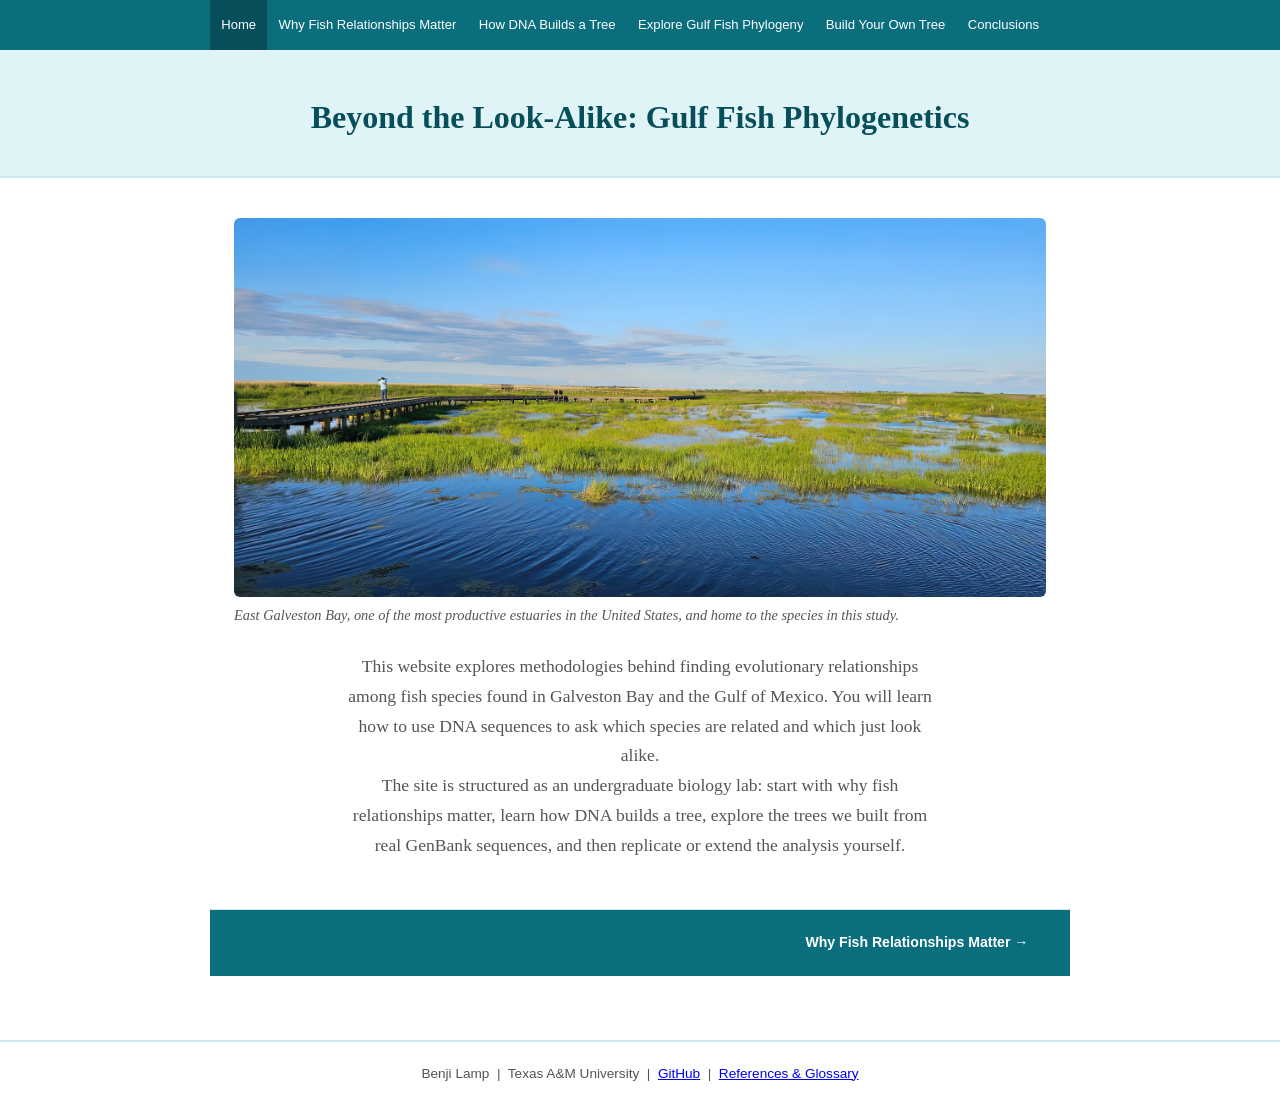
<file: index.html>
<!DOCTYPE html>
<html lang="en">
<head>
  <meta charset="UTF-8">
  <meta name="viewport" content="width=device-width, initial-scale=1.0">
  <title>Beyond the Look-Alike: Gulf Fish Phylogenetics</title>
  <link rel="stylesheet" href="style.css">
</head>
<body>

  <nav>
    <ul>
      <li><a href="index.html" class="active">Home</a></li>
      <li><a href="why-fish-matter.html">Why Fish Relationships Matter</a></li>
      <li><a href="how-dna-builds-a-tree.html">How DNA Builds a Tree</a></li>
      <li><a href="explore-phylogeny.html">Explore Gulf Fish Phylogeny</a></li>
      <li><a href="build-your-own-tree.html">Build Your Own Tree</a></li>
      <li><a href="conclusions.html">Conclusions</a></li>
    </ul>
  </nav>

  <header class="page-header">
    <h1>Beyond the Look-Alike: Gulf Fish Phylogenetics</h1>
  </header>

  <main>

    <div class="hero-image">
      <figure>
        <img src="images/galveston_Nature.jpeg"
             alt="Galveston Bay estuary, Texas Gulf Coast">
        <figcaption>East Galveston Bay, one of the most productive estuaries in the United States, 
          and home to the species in this study.</figcaption>
      </figure>
    </div>

    <div class="hero-intro">
      <p>
        This website explores methodologies behind finding evolutionary relationships among fish species found
        in Galveston Bay and the Gulf of Mexico. You will learn how to use 
        DNA sequences to ask which species are related and which just look alike.
      </p>
      <p>
        The site is structured as an undergraduate biology lab: start with why fish
        relationships matter, learn how DNA builds a tree, explore the trees we built
        from real GenBank sequences, and then replicate or extend the analysis yourself.
      </p>
    </div>

  </main>

  <nav class="bottom-nav">
    <span></span>
    <a href="why-fish-matter.html">Why Fish Relationships Matter &rarr;</a>
  </nav>

  <footer>
    <p>Benji Lamp &nbsp;|&nbsp; Texas A&amp;M University &nbsp;|&nbsp;
       <a href="https://github.com/blamp23/gulf-fish-phylogenetics-CodeOnly/" target="_blank" rel="noopener">GitHub</a> &nbsp;|&nbsp;
       <a href="references.html">References &amp; Glossary</a></p>
  </footer>

</body>
</html>
</file>
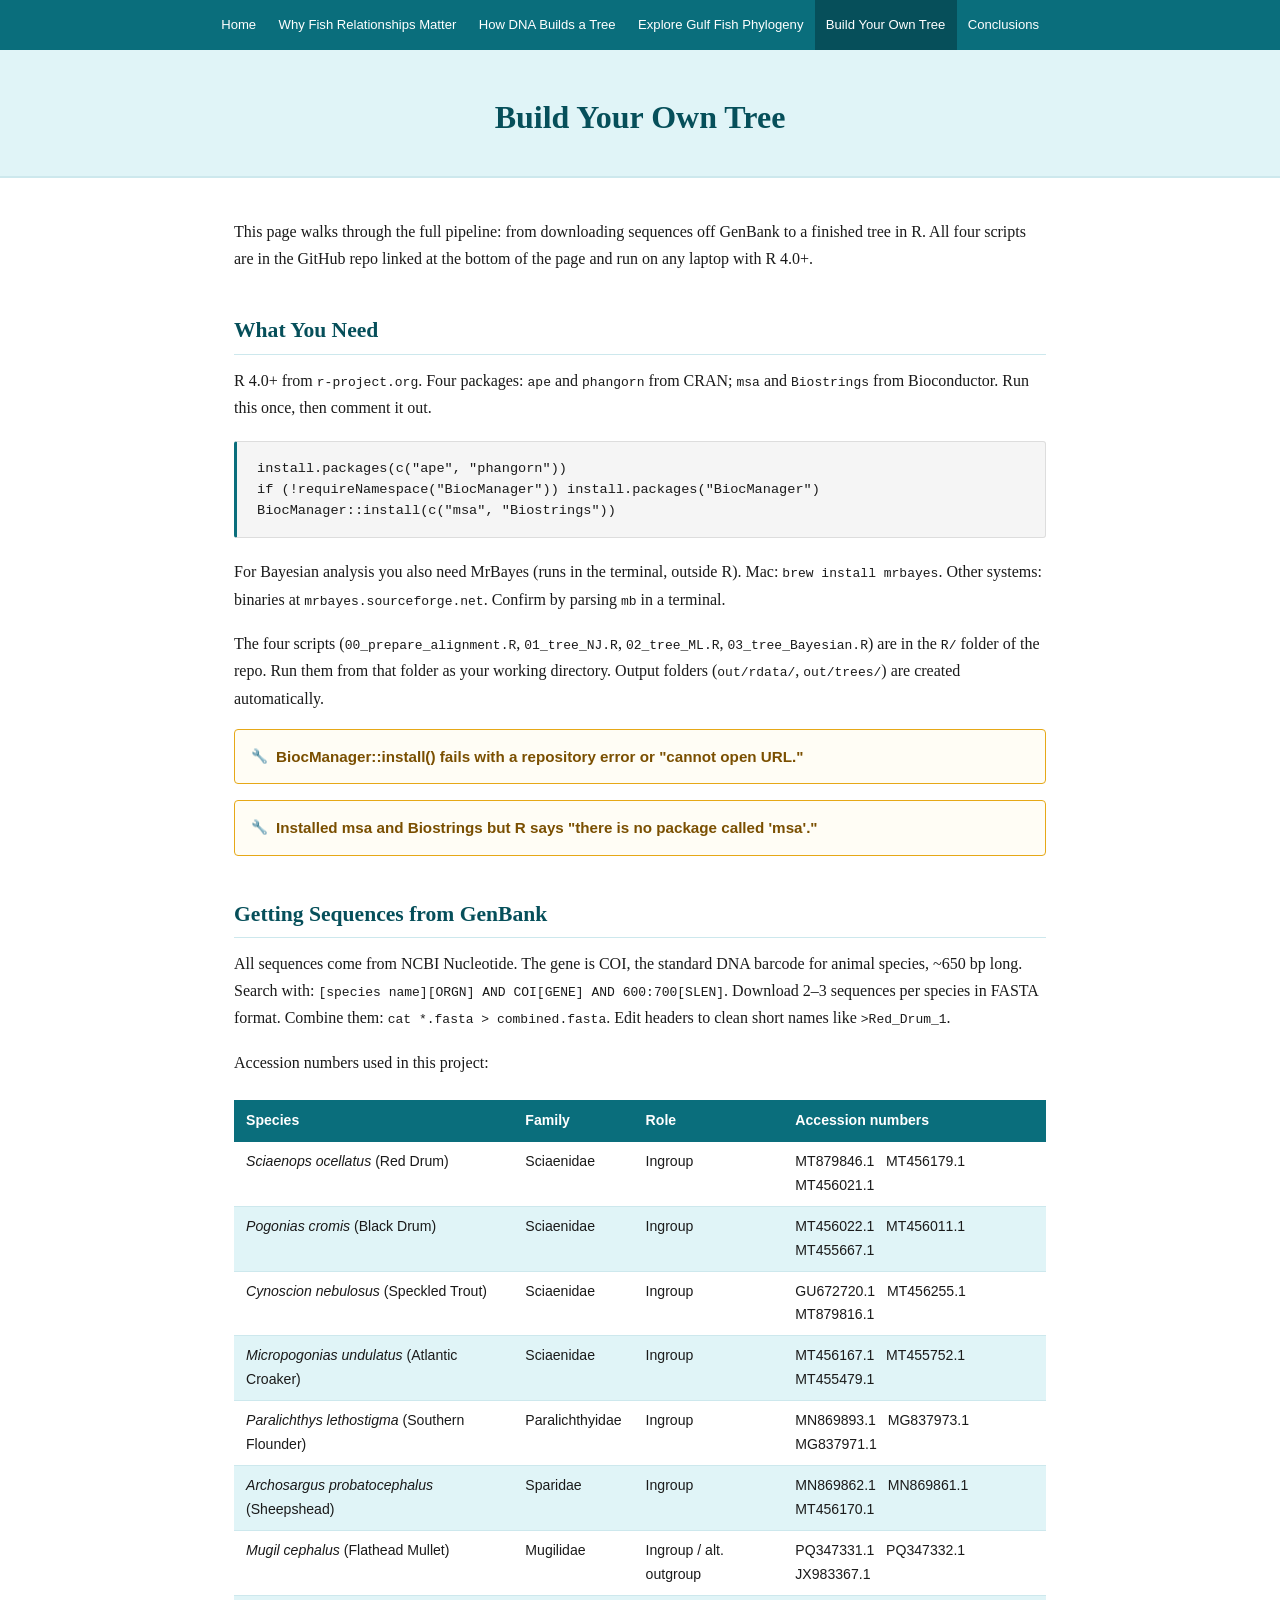
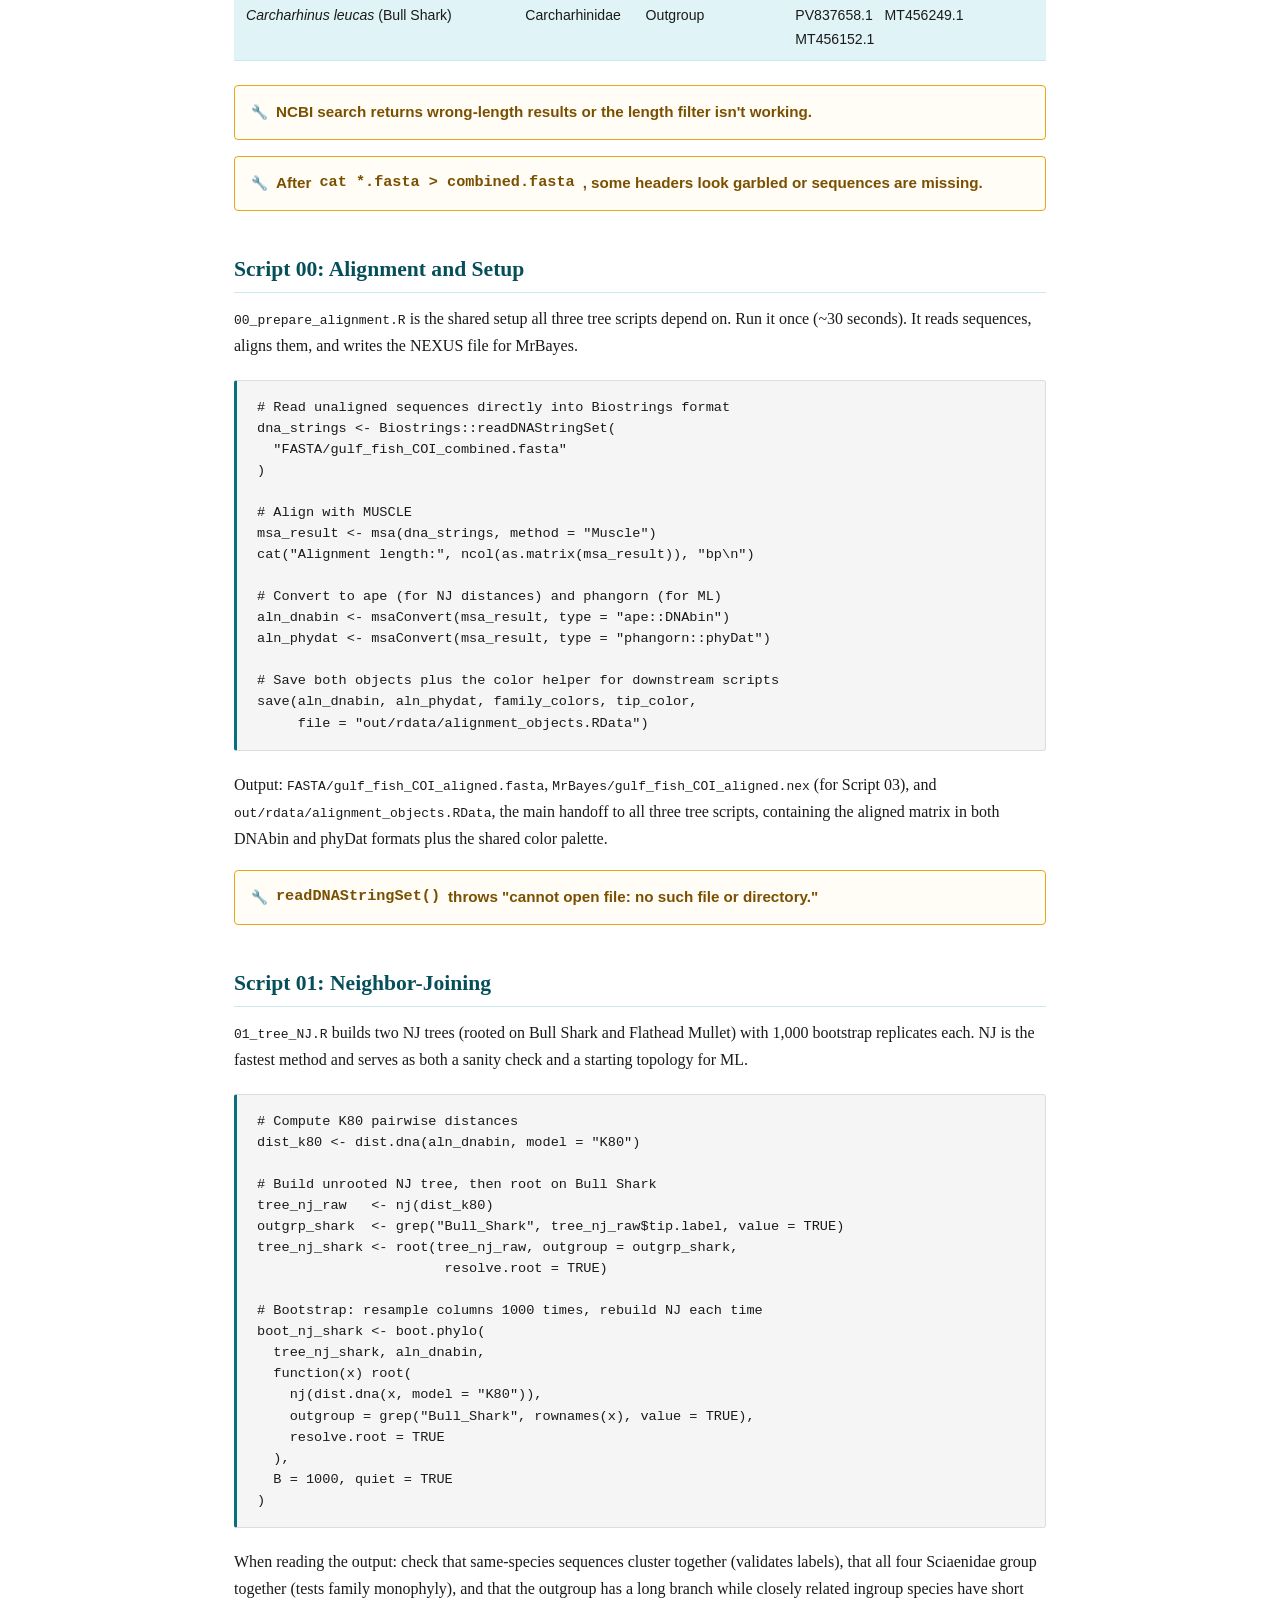
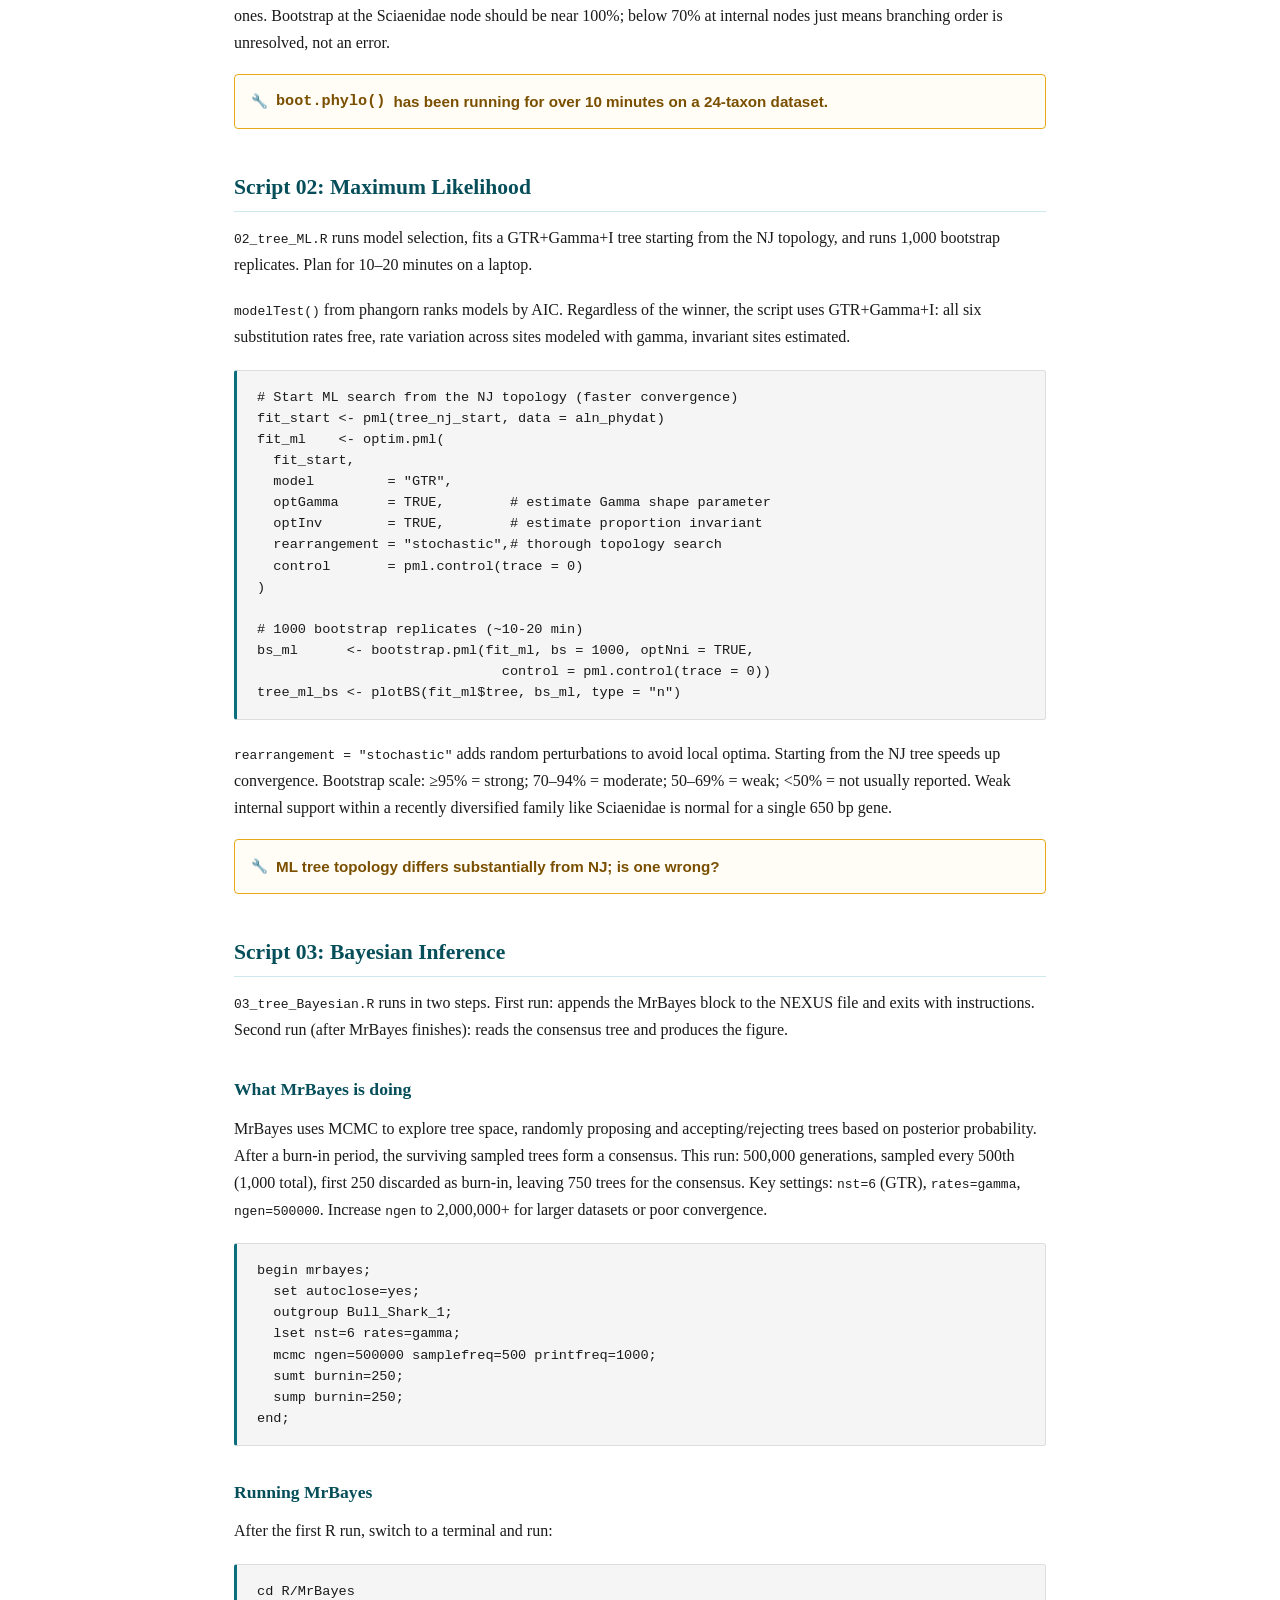
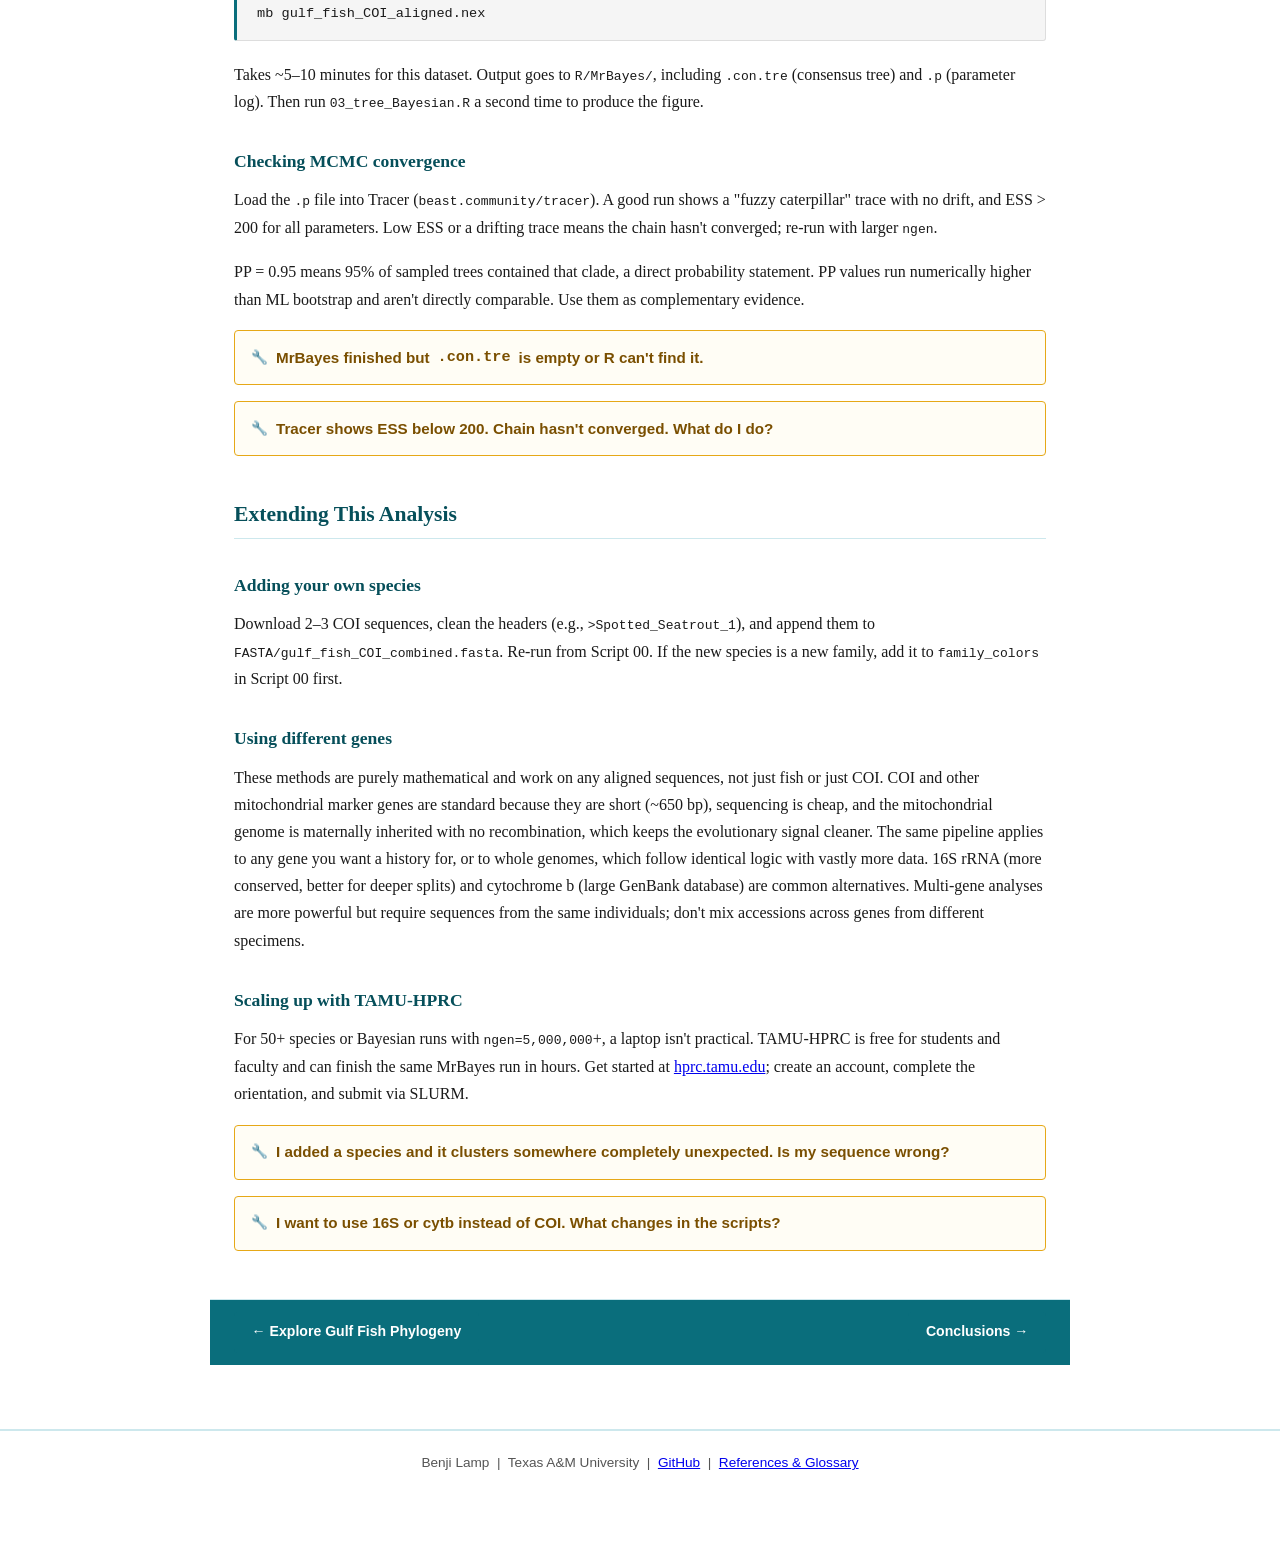
<file: build-your-own-tree.html>
<!DOCTYPE html>
<html lang="en">
<head>
  <meta charset="UTF-8">
  <meta name="viewport" content="width=device-width, initial-scale=1.0">
  <title>Build Your Own Tree — Beyond the Look-Alike: Gulf Fish Phylogenetics</title>
  <link rel="stylesheet" href="style.css">
</head>
<body>

  <nav>
    <ul>
      <li><a href="index.html">Home</a></li>
      <li><a href="why-fish-matter.html">Why Fish Relationships Matter</a></li>
      <li><a href="how-dna-builds-a-tree.html">How DNA Builds a Tree</a></li>
      <li><a href="explore-phylogeny.html">Explore Gulf Fish Phylogeny</a></li>
      <li><a href="build-your-own-tree.html" class="active">Build Your Own Tree</a></li>
      <li><a href="conclusions.html">Conclusions</a></li>
    </ul>
  </nav>

  <header class="page-header">
    <h1>Build Your Own Tree</h1>
  </header>

  <main>

    <p>
      This page walks through the full pipeline: from downloading sequences off GenBank
      to a finished tree in R. All four scripts are in the GitHub repo linked at the bottom of the page and run on any
      laptop with R 4.0+.
    </p>


    <!-- ══════════════════════════════════════════════════════
         SECTION 1 — WHAT YOU NEED
    ══════════════════════════════════════════════════════ -->
    <h2>What You Need</h2>

    <p>
      R 4.0+ from <code>r-project.org</code>. Four packages: <code>ape</code> and
      <code>phangorn</code> from CRAN; <code>msa</code> and <code>Biostrings</code>
      from Bioconductor. Run this once, then comment it out.
    </p>

<pre><code>install.packages(c("ape", "phangorn"))
if (!requireNamespace("BiocManager")) install.packages("BiocManager")
BiocManager::install(c("msa", "Biostrings"))</code></pre>

    <p>
      For Bayesian analysis you also need MrBayes (runs in the terminal, outside R).
      Mac: <code>brew install mrbayes</code>. Other systems: binaries at
      <code>mrbayes.sourceforge.net</code>. Confirm by parsing  <code>mb</code> in a terminal.
    </p>

    <p>
      The four scripts (<code>00_prepare_alignment.R</code>, <code>01_tree_NJ.R</code>,
      <code>02_tree_ML.R</code>, <code>03_tree_Bayesian.R</code>) are in the
      <code>R/</code> folder of the repo. Run them from that folder as your working
      directory. Output folders (<code>out/rdata/</code>, <code>out/trees/</code>) are
      created automatically.
    </p>


    <details class="troubleshoot">
      <summary>BiocManager::install() fails with a repository error or "cannot open URL."</summary>
      <div class="details-body">
        <p>
          Test CRAN first: <code>install.packages("ape")</code>. If that works, update
          BiocManager: <code>install.packages("BiocManager")</code>. SSL error? Try
          <code>options(repos = c(CRAN = "http://cran.r-project.org"))</code>. On a
          university network, try from a personal connection or VPN. Check R/Bioconductor
          version compatibility with <code>BiocManager::version()</code>.
        </p>
      </div>
    </details>

    <details class="troubleshoot">
      <summary>Installed msa and Biostrings but R says "there is no package called 'msa'."</summary>
      <div class="details-body">
        <p>
          Bioconductor installs to a separate library path. Run <code>.libPaths()</code>
          to check. Try reinstalling in a fresh R session. If you have multiple R
          versions, make sure BiocManager ran in the same version you're using now.
          Windows: run RStudio as Administrator if you see permission errors. Permission errors can be an issue with university owned laptops as well. You may need to enter admin mode. 
        </p>
      </div>
    </details>

    <!-- ══════════════════════════════════════════════════════
         SECTION 2 — GETTING SEQUENCES FROM GENBANK
    ══════════════════════════════════════════════════════ -->
    <h2>Getting Sequences from GenBank</h2>

    <p>
      All sequences come from NCBI Nucleotide. The gene is COI, the standard DNA
      barcode for animal species, ~650 bp long. Search with:
      <code>[species name][ORGN] AND COI[GENE] AND 600:700[SLEN]</code>. Download
      2–3 sequences per species in FASTA format. Combine them:
      <code>cat *.fasta &gt; combined.fasta</code>. Edit headers to clean short names
      like <code>&gt;Red_Drum_1</code>.
    </p>

    <p>Accession numbers used in this project:</p>

    <table class="data-table">
      <thead>
        <tr>
          <th>Species</th>
          <th>Family</th>
          <th>Role</th>
          <th>Accession numbers</th>
        </tr>
      </thead>
      <tbody>
        <tr>
          <td><em>Sciaenops ocellatus</em> (Red Drum)</td>
          <td>Sciaenidae</td>
          <td>Ingroup</td>
          <td>MT879846.1 &nbsp; MT456179.1 &nbsp; MT456021.1</td>
        </tr>
        <tr>
          <td><em>Pogonias cromis</em> (Black Drum)</td>
          <td>Sciaenidae</td>
          <td>Ingroup</td>
          <td>MT456022.1 &nbsp; MT456011.1 &nbsp; MT455667.1</td>
        </tr>
        <tr>
          <td><em>Cynoscion nebulosus</em> (Speckled Trout)</td>
          <td>Sciaenidae</td>
          <td>Ingroup</td>
          <td>GU672720.1 &nbsp; MT456255.1 &nbsp; MT879816.1</td>
        </tr>
        <tr>
          <td><em>Micropogonias undulatus</em> (Atlantic Croaker)</td>
          <td>Sciaenidae</td>
          <td>Ingroup</td>
          <td>MT456167.1 &nbsp; MT455752.1 &nbsp; MT455479.1</td>
        </tr>
        <tr>
          <td><em>Paralichthys lethostigma</em> (Southern Flounder)</td>
          <td>Paralichthyidae</td>
          <td>Ingroup</td>
          <td>MN869893.1 &nbsp; MG837973.1 &nbsp; MG837971.1</td>
        </tr>
        <tr>
          <td><em>Archosargus probatocephalus</em> (Sheepshead)</td>
          <td>Sparidae</td>
          <td>Ingroup</td>
          <td>MN869862.1 &nbsp; MN869861.1 &nbsp; MT456170.1</td>
        </tr>
        <tr>
          <td><em>Mugil cephalus</em> (Flathead Mullet)</td>
          <td>Mugilidae</td>
          <td>Ingroup / alt. outgroup</td>
          <td>PQ347331.1 &nbsp; PQ347332.1 &nbsp; JX983367.1</td>
        </tr>
        <tr>
          <td><em>Carcharhinus leucas</em> (Bull Shark)</td>
          <td>Carcharhinidae</td>
          <td>Outgroup</td>
          <td>PV837658.1 &nbsp; MT456249.1 &nbsp; MT456152.1</td>
        </tr>
      </tbody>
    </table>


    <details class="troubleshoot">
      <summary>NCBI search returns wrong-length results or the length filter isn't working.</summary>
      <div class="details-body">
        <p>
          Make sure <code>600:700[SLEN]</code> is in the query string itself, not a
          separate field. NCBI sometimes annotates the gene as "cox1" not "COI";
          try <code>COI[GENE] OR cox1[GENE]</code>. If no results at all, check
          BOLD Systems (<code>boldsystems.org</code>) as an alternative source.
        </p>
      </div>
    </details>

    <details class="troubleshoot">
      <summary>After <code>cat *.fasta > combined.fasta</code>, some headers look garbled or sequences are missing.</summary>
      <div class="details-body">
        <p>
          NCBI FASTA files often don't end with a newline. When concatenated, the last
          line of one sequence runs into the next header. Fix: use
          <code>awk 'FNR==1 && NR!=1{print ""}1'</code> instead of <code>cat</code>.
          Then open the file and visually confirm each sequence starts with
          <code>&gt;</code> on its own line.
        </p>
      </div>
    </details>

    <!-- ══════════════════════════════════════════════════════
         SECTION 3 — SCRIPT 00: ALIGNMENT
    ══════════════════════════════════════════════════════ -->
    <h2>Script 00: Alignment and Setup</h2>

    <p>
      <code>00_prepare_alignment.R</code> is the shared setup all three tree scripts
      depend on. Run it once (~30 seconds). It reads sequences, aligns them, and writes
      the NEXUS file for MrBayes.
    </p>

<pre><code># Read unaligned sequences directly into Biostrings format
dna_strings &lt;- Biostrings::readDNAStringSet(
  "FASTA/gulf_fish_COI_combined.fasta"
)

# Align with MUSCLE
msa_result &lt;- msa(dna_strings, method = "Muscle")
cat("Alignment length:", ncol(as.matrix(msa_result)), "bp\n")

# Convert to ape (for NJ distances) and phangorn (for ML)
aln_dnabin &lt;- msaConvert(msa_result, type = "ape::DNAbin")
aln_phydat &lt;- msaConvert(msa_result, type = "phangorn::phyDat")

# Save both objects plus the color helper for downstream scripts
save(aln_dnabin, aln_phydat, family_colors, tip_color,
     file = "out/rdata/alignment_objects.RData")</code></pre>

    <p>
      Output: <code>FASTA/gulf_fish_COI_aligned.fasta</code>,
      <code>MrBayes/gulf_fish_COI_aligned.nex</code> (for Script 03), and
      <code>out/rdata/alignment_objects.RData</code>, the main handoff to all three
      tree scripts, containing the aligned matrix in both DNAbin and phyDat formats
      plus the shared color palette.
    </p>


    <details class="troubleshoot">
      <summary><code>readDNAStringSet()</code> throws "cannot open file: no such file or directory."</summary>
      <div class="details-body">
        <p>
          Run <code>getwd()</code>. Scripts expect the <code>R/</code> folder as working
          directory. If you're in the project root, either <code>setwd("R")</code> or
          update the path to <code>R/FASTA/gulf_fish_COI_combined.fasta</code>. Windows:
          use forward slashes or double backslashes in paths.
        </p>
      </div>
    </details>


    <!-- ══════════════════════════════════════════════════════
         SECTION 4 — SCRIPT 01: NEIGHBOR-JOINING
    ══════════════════════════════════════════════════════ -->
    <h2>Script 01: Neighbor-Joining</h2>

    <p>
      <code>01_tree_NJ.R</code> builds two NJ trees (rooted on Bull Shark and Flathead
      Mullet) with 1,000 bootstrap replicates each. NJ is the fastest method and serves
      as both a sanity check and a starting topology for ML.
    </p>

<pre><code># Compute K80 pairwise distances
dist_k80 &lt;- dist.dna(aln_dnabin, model = "K80")

# Build unrooted NJ tree, then root on Bull Shark
tree_nj_raw   &lt;- nj(dist_k80)
outgrp_shark  &lt;- grep("Bull_Shark", tree_nj_raw$tip.label, value = TRUE)
tree_nj_shark &lt;- root(tree_nj_raw, outgroup = outgrp_shark,
                       resolve.root = TRUE)

# Bootstrap: resample columns 1000 times, rebuild NJ each time
boot_nj_shark &lt;- boot.phylo(
  tree_nj_shark, aln_dnabin,
  function(x) root(
    nj(dist.dna(x, model = "K80")),
    outgroup = grep("Bull_Shark", rownames(x), value = TRUE),
    resolve.root = TRUE
  ),
  B = 1000, quiet = TRUE
)</code></pre>

    <p>
      When reading the output: check that same-species sequences cluster together
      (validates labels), that all four Sciaenidae group together (tests family
      monophyly), and that the outgroup has a long branch while closely related ingroup
      species have short ones. Bootstrap at the Sciaenidae node should be near 100%;
      below 70% at internal nodes just means branching order is unresolved, not an error.
    </p>


    <details class="troubleshoot">
      <summary><code>boot.phylo()</code> has been running for over 10 minutes on a 24-taxon dataset.</summary>
      <div class="details-body">
        <p>
          It should finish in 1–3 minutes. Check that <code>quiet = TRUE</code> is set.
          Try <code>B = 100</code> as a test. 
        </p>
      </div>
    </details>


    <!-- ══════════════════════════════════════════════════════
         SECTION 5 — SCRIPT 02: MAXIMUM LIKELIHOOD
    ══════════════════════════════════════════════════════ -->
    <h2>Script 02: Maximum Likelihood</h2>

    <p>
      <code>02_tree_ML.R</code> runs model selection, fits a GTR+Gamma+I tree starting
      from the NJ topology, and runs 1,000 bootstrap replicates. Plan for 10–20 minutes
      on a laptop.
    </p>

    <p>
      <code>modelTest()</code> from phangorn ranks models by AIC. Regardless of the
      winner, the script uses GTR+Gamma+I: all six substitution rates free, rate
      variation across sites modeled with gamma, invariant sites estimated. 
    </p>

<pre><code># Start ML search from the NJ topology (faster convergence)
fit_start &lt;- pml(tree_nj_start, data = aln_phydat)
fit_ml    &lt;- optim.pml(
  fit_start,
  model         = "GTR",
  optGamma      = TRUE,        # estimate Gamma shape parameter
  optInv        = TRUE,        # estimate proportion invariant
  rearrangement = "stochastic",# thorough topology search
  control       = pml.control(trace = 0)
)

# 1000 bootstrap replicates (~10-20 min)
bs_ml      &lt;- bootstrap.pml(fit_ml, bs = 1000, optNni = TRUE,
                              control = pml.control(trace = 0))
tree_ml_bs &lt;- plotBS(fit_ml$tree, bs_ml, type = "n")</code></pre>

    <p>
      <code>rearrangement = "stochastic"</code> adds random perturbations to avoid
      local optima. Starting from the NJ tree speeds up convergence. Bootstrap scale:
      ≥95% = strong; 70–94% = moderate; 50–69% = weak; &lt;50% = not usually reported.
      Weak internal support within a recently diversified family like Sciaenidae is
      normal for a single 650 bp gene.
    </p>


    <details class="troubleshoot">
      <summary>ML tree topology differs substantially from NJ; is one wrong?</summary>
      <div class="details-body">
        <p>
          Not necessarily. Check bootstrap at the differing nodes. If both are &lt;70%,
          both trees are uncertain and the difference is noise. If ML is high where NJ
          disagrees, ML is better supported. Disagreement at family-level is concerning;
          within-family is expected for a single barcode gene.
        </p>
      </div>
    </details>

    <!-- ══════════════════════════════════════════════════════
         SECTION 6 — SCRIPT 03: BAYESIAN INFERENCE
    ══════════════════════════════════════════════════════ -->
    <h2>Script 03: Bayesian Inference</h2>

    <p>
      <code>03_tree_Bayesian.R</code> runs in two steps. First run: appends the MrBayes
      block to the NEXUS file and exits with instructions. Second run (after MrBayes
      finishes): reads the consensus tree and produces the figure.
    </p>

    <h3>What MrBayes is doing</h3>

    <p>
      MrBayes uses MCMC to explore tree space, randomly proposing and accepting/rejecting
      trees based on posterior probability. After a burn-in period, the surviving sampled
      trees form a consensus. This run: 500,000 generations, sampled every 500th (1,000
      total), first 250 discarded as burn-in, leaving 750 trees for the consensus.
      Key settings: <code>nst=6</code> (GTR), <code>rates=gamma</code>,
      <code>ngen=500000</code>. Increase <code>ngen</code> to 2,000,000+ for larger
      datasets or poor convergence.
    </p>

<pre><code>begin mrbayes;
  set autoclose=yes;
  outgroup Bull_Shark_1;
  lset nst=6 rates=gamma;
  mcmc ngen=500000 samplefreq=500 printfreq=1000;
  sumt burnin=250;
  sump burnin=250;
end;</code></pre>

    <h3>Running MrBayes</h3>

    <p>After the first R run, switch to a terminal and run:</p>

<pre><code>cd R/MrBayes
mb gulf_fish_COI_aligned.nex</code></pre>

    <p>
      Takes ~5–10 minutes for this dataset. Output goes to <code>R/MrBayes/</code>,
      including <code>.con.tre</code> (consensus tree) and <code>.p</code> (parameter
      log). Then run <code>03_tree_Bayesian.R</code> a second time to produce the figure.
    </p>

    <h3>Checking MCMC convergence</h3>

    <p>
      Load the <code>.p</code> file into Tracer (<code>beast.community/tracer</code>).
      A good run shows a "fuzzy caterpillar" trace with no drift, and ESS &gt; 200 for
      all parameters. Low ESS or a drifting trace means the chain hasn't converged;
      re-run with larger <code>ngen</code>.
    </p>

    <p>
      PP = 0.95 means 95% of sampled trees contained that clade, a direct probability
      statement. PP values run numerically higher than ML bootstrap and aren't directly
      comparable. Use them as complementary evidence.
    </p>


    <details class="troubleshoot">
      <summary>MrBayes finished but <code>.con.tre</code> is empty or R can't find it.</summary>
      <div class="details-body">
        <p>
          Make sure you ran <code>mb</code> from <code>R/MrBayes/</code> with the exact
          NEXUS filename the script wrote. If <code>.con.tre</code> is empty, MrBayes
          crashed; scroll back through the terminal. Common causes: MrBayes block wasn't
          appended, or the outgroup name doesn't exactly match a tip label (check spaces
          vs. underscores).
        </p>
      </div>
    </details>

    <details class="troubleshoot">
      <summary>Tracer shows ESS below 200. Chain hasn't converged. What do I do?</summary>
      <div class="details-body">
        <p>
          Run longer; try <code>ngen=2,000,000</code> with burnin scaled proportionally.
          Check the trace for drift after burn-in. Still low ESS? Increase
          <code>nchains=4</code>. On TAMU HPRC, <code>ngen=5,000,000</code> runs in
          a few hours.
        </p>
      </div>
    </details>

    <!-- ══════════════════════════════════════════════════════
         SECTION 7 — EXTENDING THE ANALYSIS
    ══════════════════════════════════════════════════════ -->
    <h2>Extending This Analysis</h2>

    <h3>Adding your own species</h3>

    <p>
      Download 2–3 COI sequences, clean the headers (e.g., <code>&gt;Spotted_Seatrout_1</code>),
      and append them to <code>FASTA/gulf_fish_COI_combined.fasta</code>. Re-run from
      Script 00. If the new species is a new family, add it to <code>family_colors</code>
      in Script 00 first.
    </p>

    <h3>Using different genes</h3>

    <p>
      These methods are purely mathematical and work on any aligned sequences, not
      just fish or just COI. COI and other mitochondrial marker genes are standard
      because they are short (~650 bp), sequencing is cheap, and the mitochondrial
      genome is maternally inherited with no recombination, which keeps the evolutionary
      signal cleaner. The same pipeline applies to any gene you want a history for,
      or to whole genomes, which follow identical logic with vastly more data.
      16S rRNA (more conserved, better for deeper splits) and cytochrome b (large
      GenBank database) are common alternatives. Multi-gene analyses are more powerful
      but require sequences from the same individuals; don't mix accessions across genes
      from different specimens.
    </p>

    <h3>Scaling up with TAMU-HPRC</h3>

    <p>
      For 50+ species or Bayesian runs with <code>ngen=5,000,000</code>+, a laptop
      isn't practical. TAMU-HPRC is free for students and faculty and can finish the
      same MrBayes run in hours. Get started at
      <a href="https://hprc.tamu.edu">hprc.tamu.edu</a>; create an account, complete
      the orientation, and submit via SLURM.
    </p>


    <!-- ══════════════════════════════════════════════════════
         PAGE NAVIGATION
    ══════════════════════════════════════════════════════ -->
    <details class="troubleshoot">
      <summary>I added a species and it clusters somewhere completely unexpected. Is my sequence wrong?</summary>
      <div class="details-body">
        <p>
          Check in order: (1) verify the FASTA header matches the label you expect;
          copy-paste errors are common; (2) BLAST the sequence at
          <code>blast.ncbi.nlm.nih.gov</code>; if the top hit is a different species,
          the GenBank entry was mislabeled
        </p>
      </div>
    </details>

    <details class="troubleshoot">
      <summary>I want to use 16S or cytb instead of COI. What changes in the scripts?</summary>
      <div class="details-body">
        <p>
          Just swap the FASTA file in Script 00; update the path in
          <code>readDNAStringSet()</code>. Alignment length will differ (16S ~500 bp,
          cytb ~1,100 bp) but <code>msa()</code> handles any length. You may need larger
          <code>ngen</code> if using shorter sequences.
        </p>
      </div>
    </details>

  </main>

  <nav class="bottom-nav">
    <a href="explore-phylogeny.html">&larr; Explore Gulf Fish Phylogeny</a>
    <a href="conclusions.html">Conclusions &rarr;</a>
  </nav>

  <footer>
    <p>Benji Lamp &nbsp;|&nbsp; Texas A&amp;M University &nbsp;|&nbsp;
       <a href="https://github.com/blamp23/gulf-fish-phylogenetics-CodeOnly/" target="_blank" rel="noopener">GitHub</a> &nbsp;|&nbsp;
       <a href="references.html">References &amp; Glossary</a></p>
  </footer>

</body>
</html>
</file>
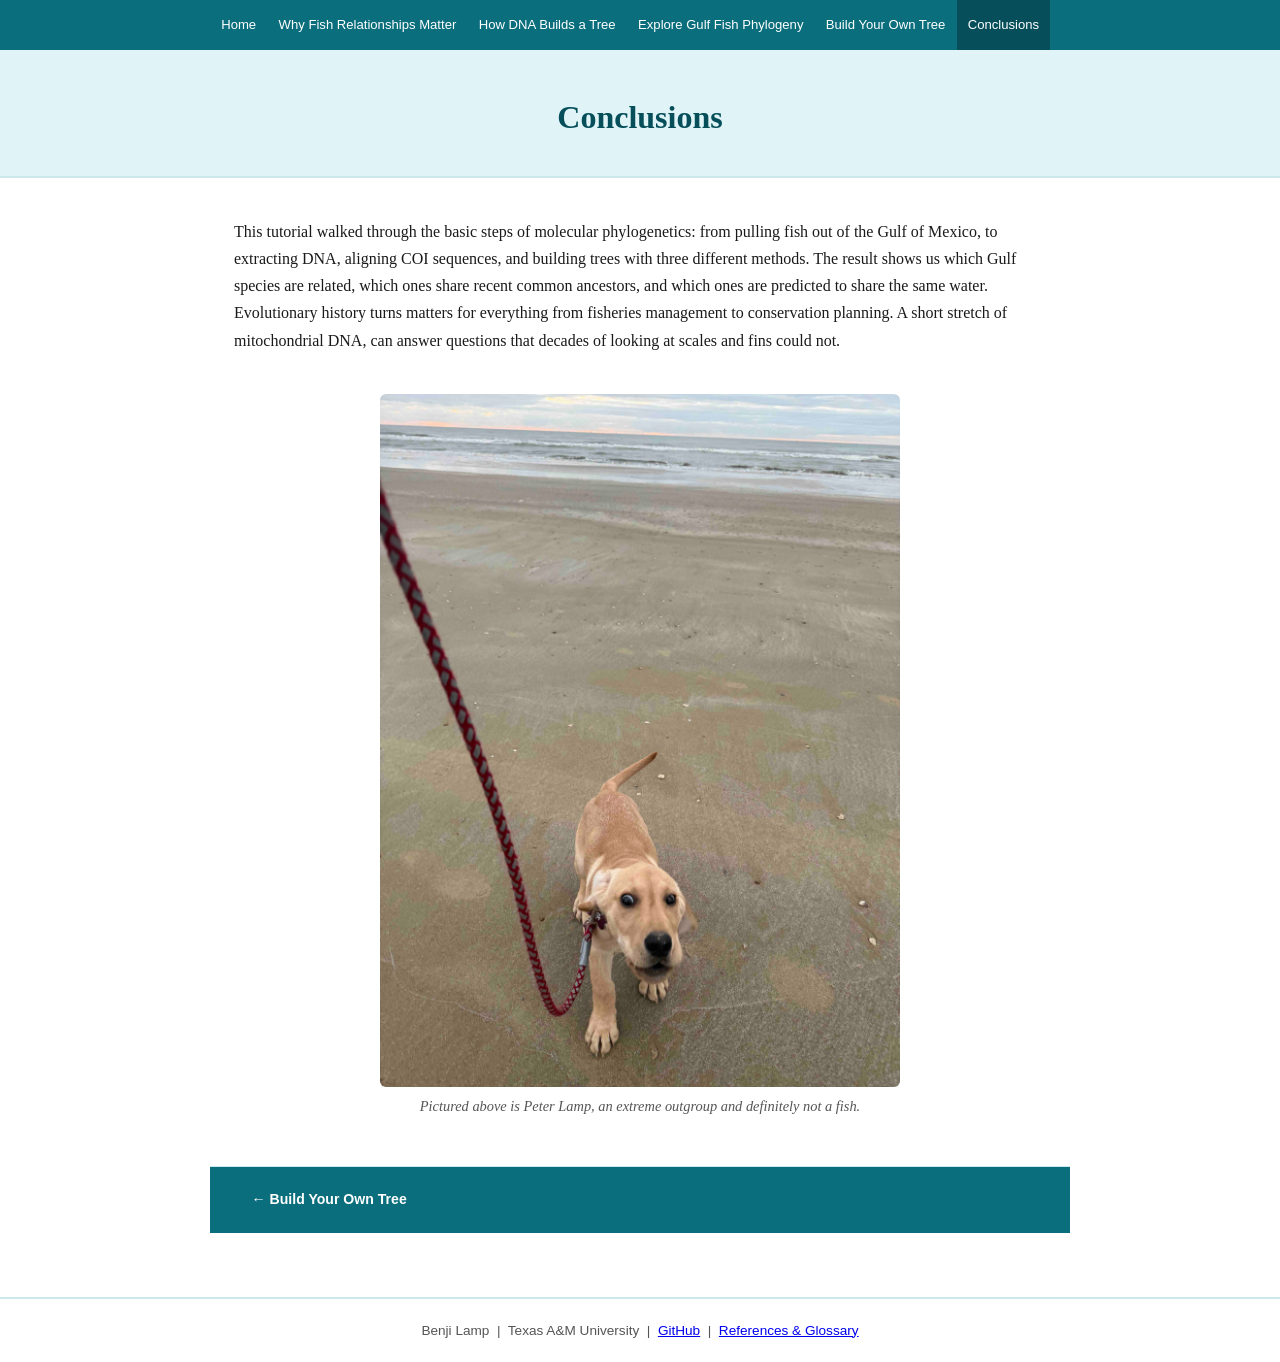
<file: conclusions.html>
<!DOCTYPE html>
<html lang="en">
<head>
  <meta charset="UTF-8">
  <meta name="viewport" content="width=device-width, initial-scale=1.0">
  <title>Conclusions — Beyond the Look-Alike: Gulf Fish Phylogenetics</title>
  <link rel="stylesheet" href="style.css">
</head>
<body>

  <nav>
    <ul>
      <li><a href="index.html">Home</a></li>
      <li><a href="why-fish-matter.html">Why Fish Relationships Matter</a></li>
      <li><a href="how-dna-builds-a-tree.html">How DNA Builds a Tree</a></li>
      <li><a href="explore-phylogeny.html">Explore Gulf Fish Phylogeny</a></li>
      <li><a href="build-your-own-tree.html">Build Your Own Tree</a></li>
      <li><a href="conclusions.html" class="active">Conclusions</a></li>
    </ul>
  </nav>

  <header class="page-header">
    <h1>Conclusions</h1>
  </header>

  <main>

    <p>
      This tutorial walked through the basic steps of molecular phylogenetics: from pulling
      fish out of the Gulf of Mexico, to extracting DNA, aligning COI sequences, and
      building trees with three different methods. The result shows us which
      Gulf species are related, which ones share recent common ancestors, and which ones
      are predicted to share the same water. Evolutionary history turns matters for
      everything from fisheries management to conservation planning. A short stretch of
      mitochondrial DNA, can answer questions that decades of looking at
      scales and fins could not.
    </p>

    <figure style="max-width:520px; margin: 2.5rem auto; text-align:center;">
      <img src="images/crazy_pete.jpg"
           alt="Peter Lamp, extreme outgroup"
           style="width:100%; border-radius:6px;">
      <figcaption>
        Pictured above is Peter Lamp, an extreme outgroup and definitely not a fish.
      </figcaption>
    </figure>

  </main>

  <nav class="bottom-nav">
    <a href="build-your-own-tree.html">&larr; Build Your Own Tree</a>
    <span></span>
  </nav>

  <footer>
    <p>Benji Lamp &nbsp;|&nbsp; Texas A&amp;M University &nbsp;|&nbsp;
       <a href="https://github.com/blamp23/gulf-fish-phylogenetics-CodeOnly/" target="_blank" rel="noopener">GitHub</a> &nbsp;|&nbsp;
       <a href="references.html">References &amp; Glossary</a></p>
  </footer>

</body>
</html>
</file>
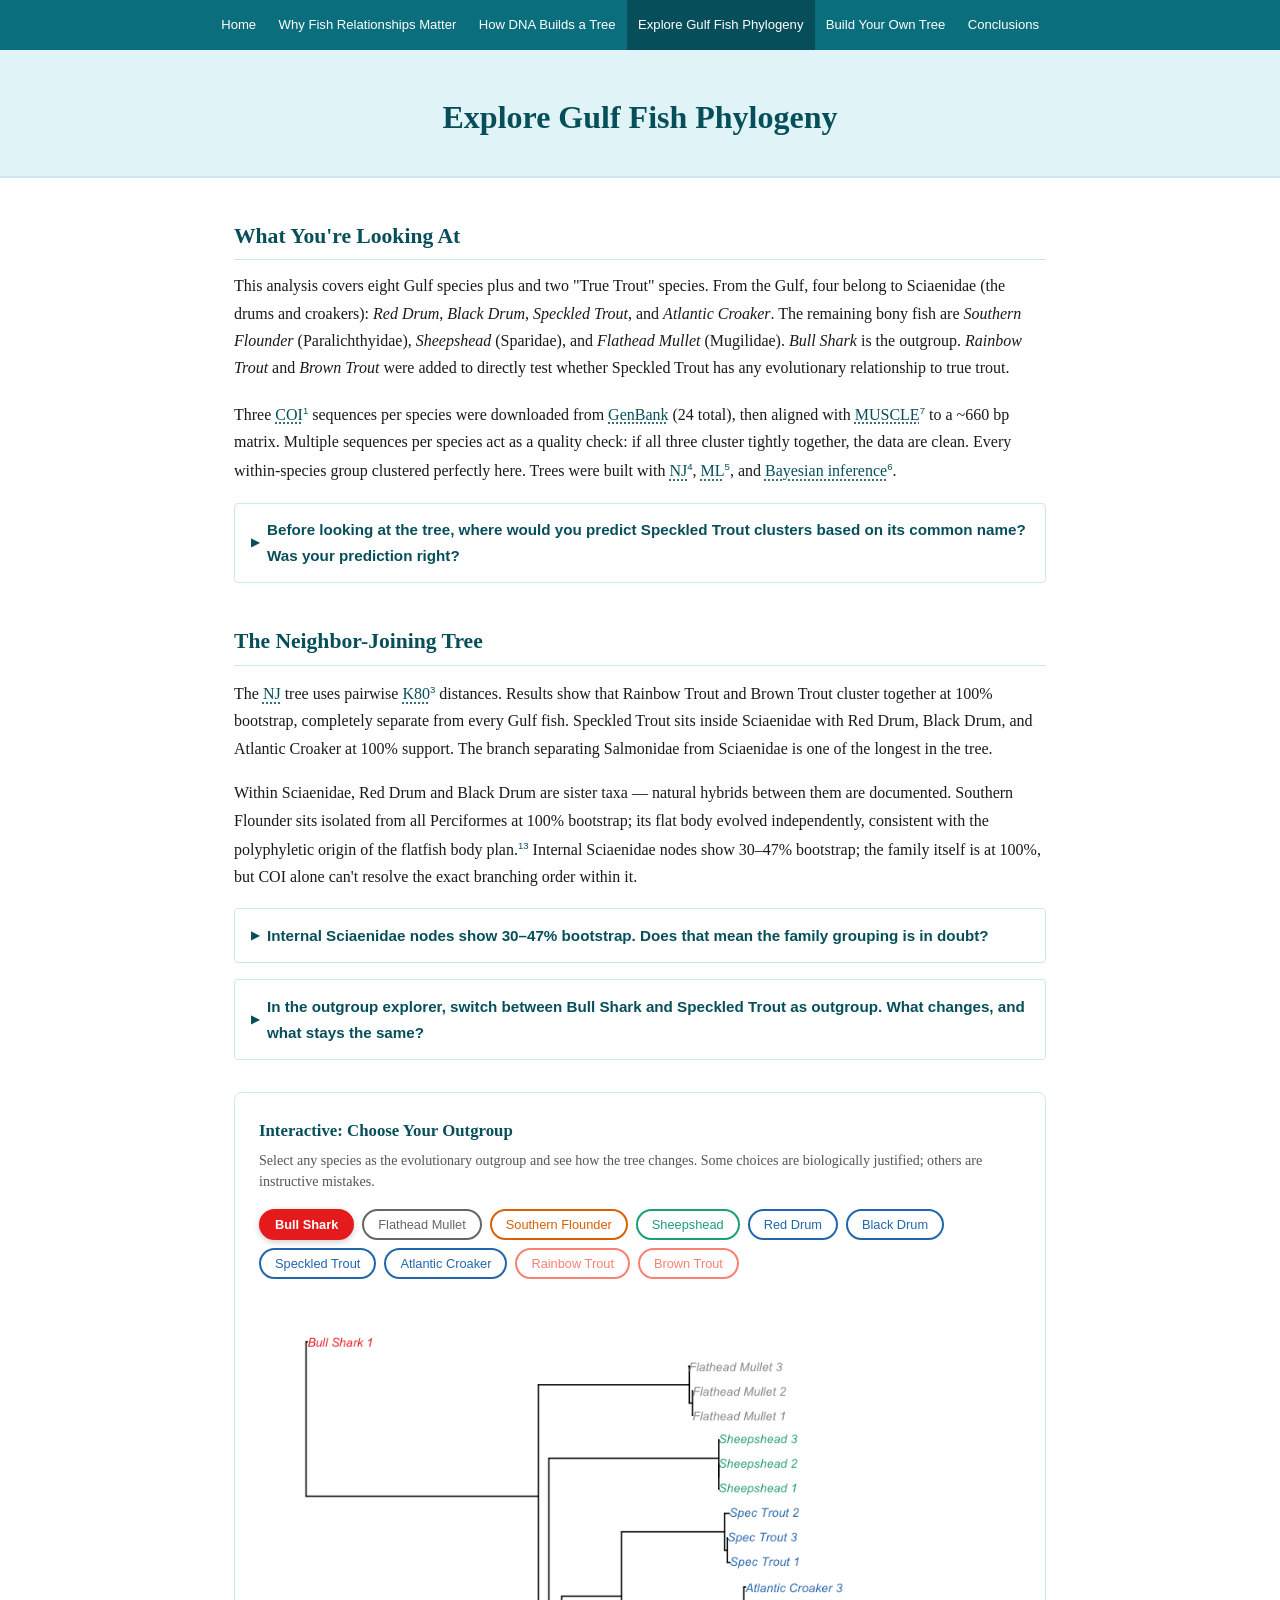
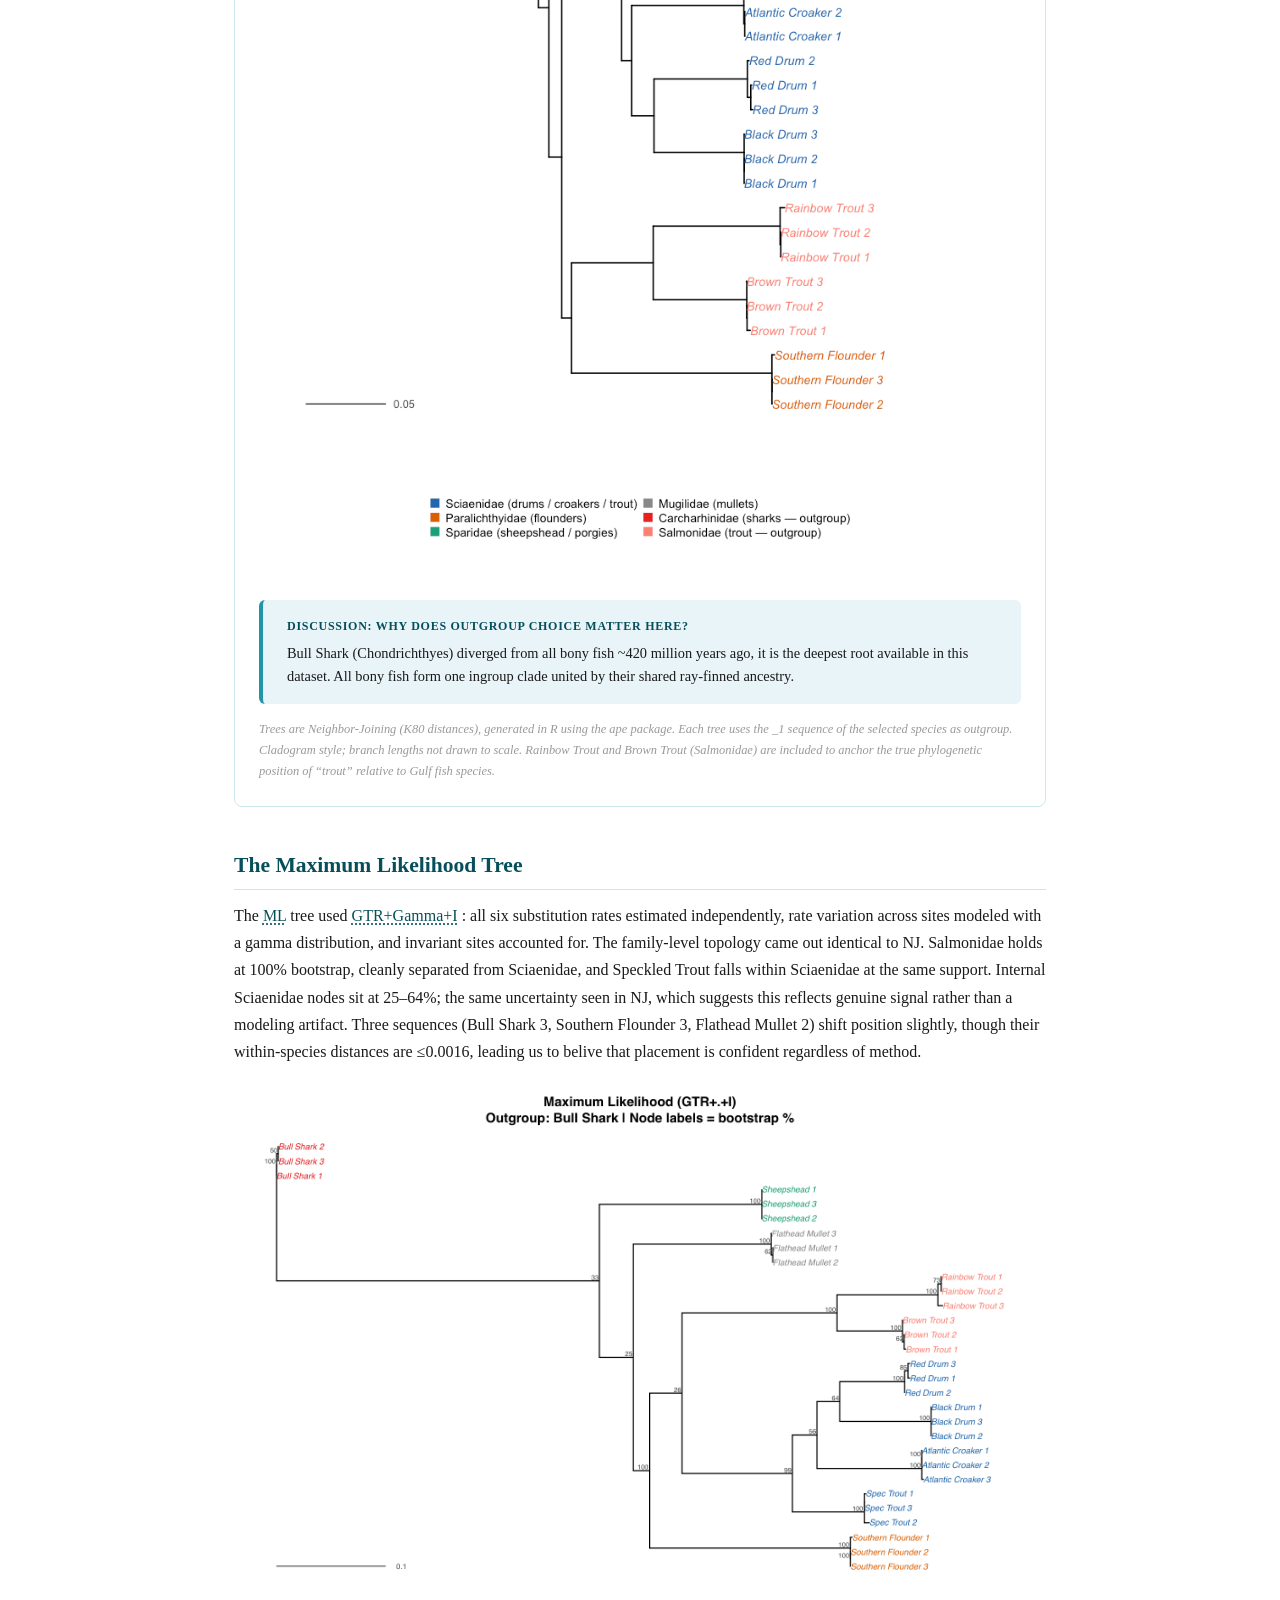
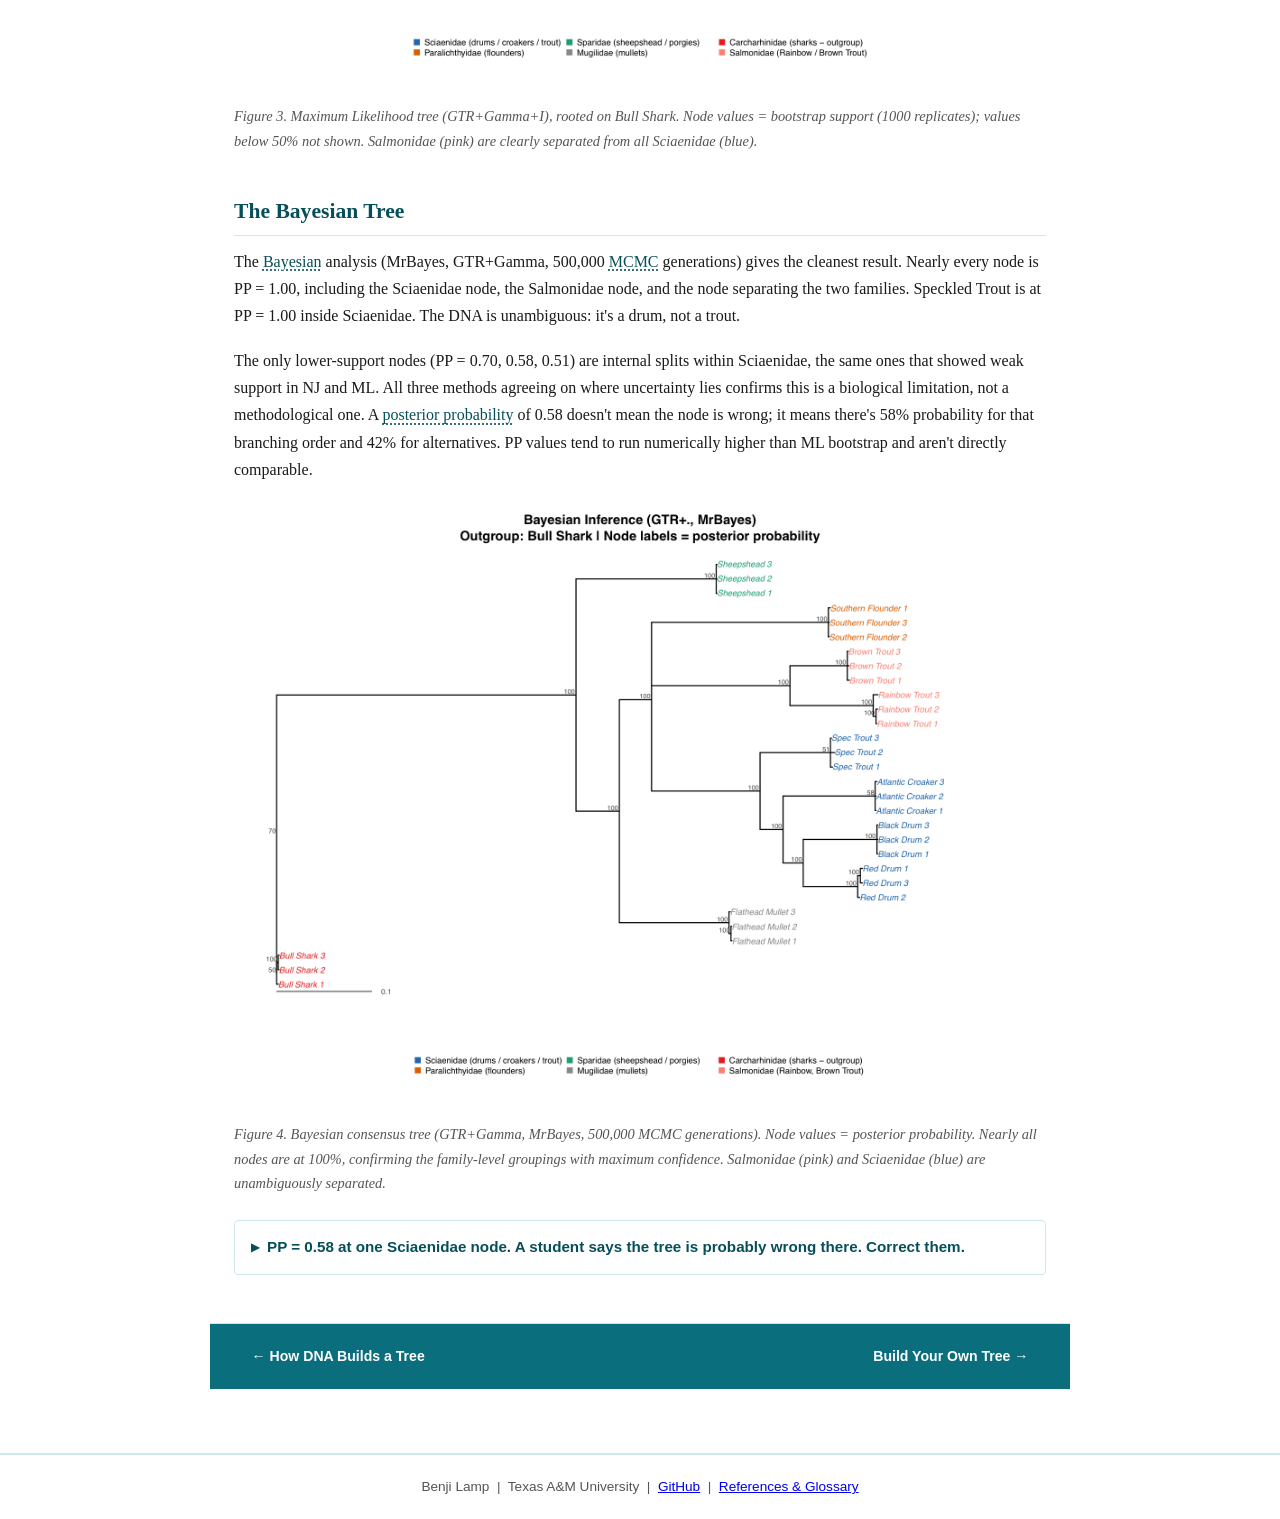
<file: explore-phylogeny.html>
<!DOCTYPE html>
<html lang="en">
<head>
  <meta charset="UTF-8">
  <meta name="viewport" content="width=device-width, initial-scale=1.0">
  <title>Explore Gulf Fish Phylogeny — Beyond the Look-Alike: Gulf Fish Phylogenetics</title>
  <link rel="stylesheet" href="style.css">
</head>
<body>

  <nav>
    <ul>
      <li><a href="index.html">Home</a></li>
      <li><a href="why-fish-matter.html">Why Fish Relationships Matter</a></li>
      <li><a href="how-dna-builds-a-tree.html">How DNA Builds a Tree</a></li>
      <li><a href="explore-phylogeny.html" class="active">Explore Gulf Fish Phylogeny</a></li>
      <li><a href="build-your-own-tree.html">Build Your Own Tree</a></li>
      <li><a href="conclusions.html">Conclusions</a></li>
    </ul>
  </nav>

  <header class="page-header">
    <h1>Explore Gulf Fish Phylogeny</h1>
  </header>

  <main>

    <!-- ══════════════════════════════════════════════════════
         SECTION 1 — WHAT YOU'RE LOOKING AT
    ══════════════════════════════════════════════════════ -->
    <h2>What You're Looking At</h2>

    <p>
      This analysis covers eight Gulf species plus and two "True Trout" species.
      From the Gulf, four belong to Sciaenidae (the drums and croakers): <em>Red Drum</em>, <em>Black
      Drum</em>, <em>Speckled Trout</em>, and <em>Atlantic Croaker</em>. The remaining
      bony fish are <em>Southern Flounder</em> (Paralichthyidae), <em>Sheepshead</em>
      (Sparidae), and <em>Flathead Mullet</em> (Mugilidae). <em>Bull Shark</em> is the
      outgroup. <em>Rainbow Trout</em> and <em>Brown Trout</em> were added to directly test whether Speckled
      Trout has any evolutionary relationship to true trout.
    </p>

    <p>
      Three <a class="term" href="references.html#coi">COI</a><sup><a class="ref" href="references.html#ref-hebert2003">1</a></sup>
      sequences per species were downloaded from
      <a class="term" href="references.html#genbank">GenBank</a> (24 total), then
      aligned with <a class="term" href="references.html#muscle">MUSCLE</a><sup><a class="ref" href="references.html#ref-edgar2004">7</a></sup>
      to a ~660 bp matrix. Multiple sequences per species act as a quality check: if
      all three cluster tightly together, the data are clean. Every within-species group
      clustered perfectly here. Trees were built with
      <a class="term" href="references.html#neighbor-joining">NJ</a><sup><a class="ref" href="references.html#ref-saitou1987">4</a></sup>,
      <a class="term" href="references.html#maximum-likelihood">ML</a><sup><a class="ref" href="references.html#ref-felsenstein1981">5</a></sup>,
      and <a class="term" href="references.html#bayesian">Bayesian inference</a><sup><a class="ref" href="references.html#ref-ronquist2003">6</a></sup>.
    </p>


    <details>
      <summary>Before looking at the tree, where would you predict Speckled Trout clusters based on its common name? Was your prediction right?</summary>
      <div class="details-body">
        <p>
          Most people predict it clusters with Rainbow and Brown Trout. YOU WOULD BE SO WRONG! Its 
          inside Sciaenidae alongside Red Drum and Atlantic Croaker at 100%
          support. Common names here reflect appearance and taste.
        </p>
      </div>
    </details>


    <!-- ══════════════════════════════════════════════════════
         SECTION 2 — THE NEIGHBOR-JOINING TREE
    ══════════════════════════════════════════════════════ -->
    <h2>The Neighbor-Joining Tree</h2>

    <p>
      The <a class="term" href="references.html#neighbor-joining">NJ</a> tree uses
      pairwise <a class="term" href="references.html#k80">K80</a><sup><a class="ref" href="references.html#ref-kimura1980">3</a></sup>
      distances. Results show that Rainbow Trout and Brown Trout cluster together at 100%
      bootstrap, completely separate from every Gulf fish. Speckled Trout sits inside
      Sciaenidae with Red Drum, Black Drum, and Atlantic Croaker at 100% support. The
      branch separating Salmonidae from Sciaenidae is one of the longest in the tree.
    </p>

    <p>
      Within Sciaenidae, Red Drum and Black Drum are sister taxa — natural hybrids between
      them are documented. Southern Flounder sits isolated from all Perciformes at 100%
      bootstrap; its flat body evolved independently, consistent with the polyphyletic
      origin of the flatfish body plan.<sup><a class="ref" href="references.html#ref-sun2021">13</a></sup>
      Internal Sciaenidae nodes show 30–47% bootstrap; the family itself is at 100%, but
      COI alone can't resolve the exact branching order within it.
    </p>



    <details>
      <summary>Internal Sciaenidae nodes show 30–47% bootstrap. Does that mean the family grouping is in doubt?</summary>
      <div class="details-body">
        <p>
          No. The node uniting all four Sciaenidae is at 100%. Low internal support
          only means we can't resolve the exact order in which those four species
          diverged. The family is well-supported.
        </p>
      </div>
    </details>

    <details>
      <summary>In the outgroup explorer, switch between Bull Shark and Speckled Trout as outgroup. What changes, and what stays the same?</summary>
      <div class="details-body">
        <p>
          With Bull Shark, the root falls between all bony fish and the shark: correct.
          With Speckled Trout, the root is forced inside Sciaenidae, making the drum
          family look split, the underlying data does not change. Rainbow and Brown
          Trout still cluster together regardless of root choice. Outgroup choice changes
          direction, not topology.
        </p>
      </div>
    </details>

    <!-- ══════════════════════════════════════════════════════
         INTERACTIVE: OUTGROUP EXPLORER
    ══════════════════════════════════════════════════════ -->
    <div id="og-widget" style="border:1px solid #cde8ed; border-radius:8px; padding:1.5rem; margin:2rem 0; background:#fff;">

      <h3 style="margin:0 0 0.3rem; font-size:1.05rem; color:#064f5a;">Interactive: Choose Your Outgroup</h3>
      <p style="margin:0 0 1rem; color:#555; font-size:0.88rem; line-height:1.5;">Select any species as the evolutionary outgroup and see how the tree changes. Some choices are biologically justified; others are instructive mistakes.</p>

      <!-- Toggle buttons — one per species, color-coded by family -->
      <div id="og-btns" style="display:flex; flex-wrap:wrap; gap:8px; margin-bottom:1rem;"></div>

      <!-- Tree display: real PNG or placeholder if not yet generated -->
      <div style="width:100%; text-align:center;">
        <img id="og-img" src="" alt="NJ tree re-rooted on selected outgroup"
             style="width:100%; max-width:850px; display:block; margin:0 auto; border-radius:6px;">
        <div id="og-placeholder"
             style="display:none; width:100%; max-width:850px; margin:0 auto;
                    background:#f5f5f5; border:2px dashed #ccc; border-radius:6px;
                    padding:3rem 1rem; color:#888; font-family:Arial,sans-serif; font-size:0.9rem;">
          Run <code style="background:#e8e8e8; padding:2px 7px; border-radius:3px; font-size:0.85rem;">Rscript R/01_tree_NJ.R</code> to generate this tree,
          then copy the PNG to <code style="background:#e8e8e8; padding:2px 7px; border-radius:3px; font-size:0.85rem;">images/</code>
        </div>
      </div>

      <!-- Discussion box -->
      <div style="background:#e8f4f8; border-left:4px solid #2196a8; border-radius:6px;
                  padding:1rem 1.5rem; margin-top:1rem;">
        <div style="font-size:0.75rem; font-weight:700; color:#064f5a; text-transform:uppercase;
                    letter-spacing:0.06em; margin-bottom:0.4rem;">Discussion: Why does outgroup choice matter here?</div>
        <p id="og-disc" style="margin:0; font-size:0.9rem; color:#1a1a1a; line-height:1.6;"></p>
      </div>

      <!-- Footer note -->
      <p style="font-size:0.78rem; color:#999; margin:0.9rem 0 0; font-style:italic;">Trees are Neighbor-Joining (K80 distances), generated in R using the ape package. Each tree uses the _1 sequence of the selected species as outgroup. Cladogram style; branch lengths not drawn to scale. Rainbow Trout and Brown Trout (Salmonidae) are included to anchor the true phylogenetic position of &ldquo;trout&rdquo; relative to Gulf fish species.</p>
    </div>

    <script>
    (function () {

      const SPECIES = [
        { name: "Bull Shark",        img: "images/tree_nj_outgroup_bullshark.png",    color: "#e41a1c" },
        { name: "Flathead Mullet",   img: "images/tree_nj_outgroup_mullet.png",       color: "#666666" },
        { name: "Southern Flounder", img: "images/tree_nj_outgroup_flounder.png",     color: "#d95f02" },
        { name: "Sheepshead",        img: "images/tree_nj_outgroup_sheepshead.png",   color: "#1b9e77" },
        { name: "Red Drum",          img: "images/tree_nj_outgroup_reddrum.png",      color: "#2166ac" },
        { name: "Black Drum",        img: "images/tree_nj_outgroup_blackdrum.png",    color: "#2166ac" },
        { name: "Speckled Trout",    img: "images/tree_nj_outgroup_trout.png",        color: "#2166ac" },
        { name: "Atlantic Croaker",  img: "images/tree_nj_outgroup_croaker.png",      color: "#2166ac" },
        { name: "Rainbow Trout",     img: "images/tree_nj_outgroup_rainbowtrout.png", color: "#FA8072" },
        { name: "Brown Trout",       img: "images/tree_nj_outgroup_browntrout.png",   color: "#FA8072" }
      ];

      const DISC = {
        "Bull Shark":
          "Bull Shark (Chondrichthyes) diverged from all bony fish ~420 million years ago, it is the deepest root available in this dataset. All bony fish form one ingroup clade united by their shared ray-finned ancestry.",
        "Flathead Mullet":
          "Flathead Mullet (Mugilidae, order Mugiliformes) is bony like the ingroup but belongs to a different order, placing the root at a shallower level than Bull Shark.",
        "Southern Flounder":
          "Southern Flounder (Paralichthyidae) is within the broader Perciformes. Rooting here forces it to appear as the earliest-diverging bony fish in the dataset. The Sciaenidae and Salmonidae clades should hold together internally.",
        "Sheepshead":
          "Sheepshead (Sparidae) is a perciform in a different family from the drums, making it a reasonable secondary outgroup for testing Sciaenidae stability. Rainbow and Brown Trout should still cluster together and remain clearly separated from Speckled Trout.",
        "Red Drum":
          "Red Drum is Sciaenidae, so placing it as outgroup splits the drum family artificially (paraphyletic). Rainbow and Brown Trout still cluster clearly away from Speckled Trout.",
        "Black Drum":
          "Black Drum is also Sciaenidae, so this again splits the family artificially. Toggle between Red Drum and Black Drum outgroups: the internal drum arrangement shifts, but Rainbow and Brown Trout always land far from Speckled Trout.",
        "Speckled Trout":
          "Speckled Trout is Sciaenidae (a drum, not a trout), so rooting here splits the family artificially. But Rainbow and Brown Trout still cluster together, completely apart from Speckled Trout. DNA shows it is more closely related to Red Drum than to any true trout. Common names mislead.",
        "Atlantic Croaker":
          "Atlantic Croaker is the fourth Sciaenidae. Like the other drum outgroups, rooting here splits the family artificially but leaves the key signal intact: Rainbow and Brown Trout always cluster together, always far from Speckled Trout.",
        "Rainbow Trout":
          "Rooting on Rainbow Trout (Salmonidae) places it as outgroup to all Gulf fish. Speckled Trout now sits deep inside the ingroup alongside the drums. It really seems that the common name is evolutionarily meaningless.",
        "Brown Trout":
          "Brown Trout (Salmonidae) produces the same result as Rainbow Trout outgroup: Speckled Trout lands firmly among the drums. Brown Trout and Rainbow Trout are genuinely related to each other and genuinely unrelated to Speckled Trout."
      };

      const img         = document.getElementById("og-img");
      const placeholder = document.getElementById("og-placeholder");
      let   current     = "Bull Shark";

      // Build one pill button per species
      const btnContainer = document.getElementById("og-btns");
      SPECIES.forEach(sp => {
        const btn = document.createElement("button");
        btn.textContent  = sp.name;
        btn.dataset.name = sp.name;
        styleBtn(btn, sp.color, sp.name === current);
        btn.addEventListener("click", () => select(sp.name));
        btnContainer.appendChild(btn);
      });

      function styleBtn(btn, color, active) {
        btn.style.cssText =
          "padding:6px 14px; border-radius:20px; font-size:0.8rem; font-family:Arial,sans-serif;" +
          "cursor:pointer; border:2px solid " + color + ";" +
          "background:" + (active ? color : "#fff") + ";" +
          "color:" + (active ? "#fff" : color) + ";" +
          "font-weight:" + (active ? "600" : "400") + ";" +
          (active ? "box-shadow:0 2px 6px rgba(0,0,0,0.2);" : "") +
          "transition:background 0.12s,color 0.12s;";
      }

      function select(name) {
        current = name;
        const sp = SPECIES.find(s => s.name === name);

        // Update button styles
        document.querySelectorAll("#og-btns button").forEach(b => {
          const s = SPECIES.find(s => s.name === b.dataset.name);
          styleBtn(b, s.color, b.dataset.name === name);
        });

        // Show image; fall back to placeholder if file not yet present
        img.style.display         = "block";
        placeholder.style.display = "none";
        img.onerror = function () {
          img.style.display         = "none";
          placeholder.style.display = "block";
        };
        img.src = sp.img;

        // Update discussion text
        document.getElementById("og-disc").textContent = DISC[name];
      }

      select(current);

    })();
    </script>


    <!-- ══════════════════════════════════════════════════════
         SECTION 3 — THE MAXIMUM LIKELIHOOD TREE
    ══════════════════════════════════════════════════════ -->
    <h2>The Maximum Likelihood Tree</h2>

    <p>
      The <a class="term" href="references.html#maximum-likelihood">ML</a> tree used
      <a class="term" href="references.html#gtr">GTR+Gamma+I</a>
: all six substitution rates estimated independently, rate variation across sites
      modeled with a gamma distribution, and invariant sites accounted for. The
      family-level topology came out identical to NJ. Salmonidae holds at 100% bootstrap,
      cleanly separated from Sciaenidae, and Speckled Trout falls within Sciaenidae at
      the same support. Internal Sciaenidae nodes sit at 25–64%; the same uncertainty
      seen in NJ, which suggests this reflects genuine signal rather than a modeling
      artifact. Three sequences (Bull Shark 3, Southern Flounder 3, Flathead Mullet 2)
      shift position slightly, though their within-species distances are ≤0.0016, leading us to belive that 
       placement is confident regardless of method. 
    </p>

    <figure style="margin:1.5rem 0">
      <img src="images/tree_ML.png"
           alt="Maximum Likelihood tree"
           style="max-width:100%;border-radius:6px;">
      <figcaption style="font-style:italic;color:#555;font-size:0.9rem;margin-top:0.4rem;">
        Figure 3. Maximum Likelihood tree (GTR+Gamma+I), rooted on Bull Shark. Node values = bootstrap support (1000 replicates); values below 50% not shown. Salmonidae (pink) are clearly separated from all Sciaenidae (blue).
      </figcaption>
    </figure>


    <!-- ══════════════════════════════════════════════════════
         SECTION 4 — THE BAYESIAN TREE
    ══════════════════════════════════════════════════════ -->
    <h2>The Bayesian Tree</h2>

    <p>
      The <a class="term" href="references.html#bayesian">Bayesian</a> analysis (MrBayes,
      GTR+Gamma, 500,000 <a class="term" href="references.html#mcmc">MCMC</a>
      generations) gives the cleanest result. Nearly every node is PP = 1.00, including
      the Sciaenidae node, the Salmonidae node, and the node separating the two families.
      Speckled Trout is at PP = 1.00 inside Sciaenidae. The DNA is unambiguous: it's
      a drum, not a trout.
    </p>

    <p>
      The only lower-support nodes (PP = 0.70, 0.58, 0.51) are internal splits within
      Sciaenidae, the same ones that showed weak support in NJ and ML. All three methods
      agreeing on where uncertainty lies confirms this is a biological limitation, not a
      methodological one. A
      <a class="term" href="references.html#posterior-probability">posterior probability</a>
      of 0.58 doesn't mean the node is wrong; it means there's 58% probability for that
      branching order and 42% for alternatives. PP values tend to run numerically higher
      than ML bootstrap and aren't directly comparable.
    </p>

    <figure style="margin:1.5rem 0">
      <img src="images/tree_Bayesian.png"
           alt="Bayesian consensus tree"
           style="max-width:100%;border-radius:6px;">
      <figcaption style="font-style:italic;color:#555;font-size:0.9rem;margin-top:0.4rem;">
        Figure 4. Bayesian consensus tree (GTR+Gamma, MrBayes, 500,000 MCMC generations). Node values = posterior probability. Nearly all nodes are at 100%, confirming the family-level groupings with maximum confidence. Salmonidae (pink) and Sciaenidae (blue) are unambiguously separated.
      </figcaption>
    </figure>


    <details>
      <summary>PP = 0.58 at one Sciaenidae node. A student says the tree is probably wrong there. Correct them.</summary>
      <div class="details-body">
        <p>
          PP = 0.58 means 58% probability for that branching order, 42% for alternatives
          among those same taxa. The family grouping is at PP = 1.00 and not in doubt.
          The uncertainty is only about which drum diverged first, a much narrower
          question that needs more data to resolve.
        </p>
      </div>
    </details>


    <!-- ══════════════════════════════════════════════════════
         PAGE NAVIGATION
    ══════════════════════════════════════════════════════ -->
  </main>

  <nav class="bottom-nav">
    <a href="how-dna-builds-a-tree.html">&larr; How DNA Builds a Tree</a>
    <a href="build-your-own-tree.html">Build Your Own Tree &rarr;</a>
  </nav>

  <footer>
    <p>Benji Lamp &nbsp;|&nbsp; Texas A&amp;M University &nbsp;|&nbsp;
       <a href="https://github.com/blamp23/gulf-fish-phylogenetics-CodeOnly/" target="_blank" rel="noopener">GitHub</a> &nbsp;|&nbsp;
       <a href="references.html">References &amp; Glossary</a></p>
  </footer>

</body>
</html>
</file>
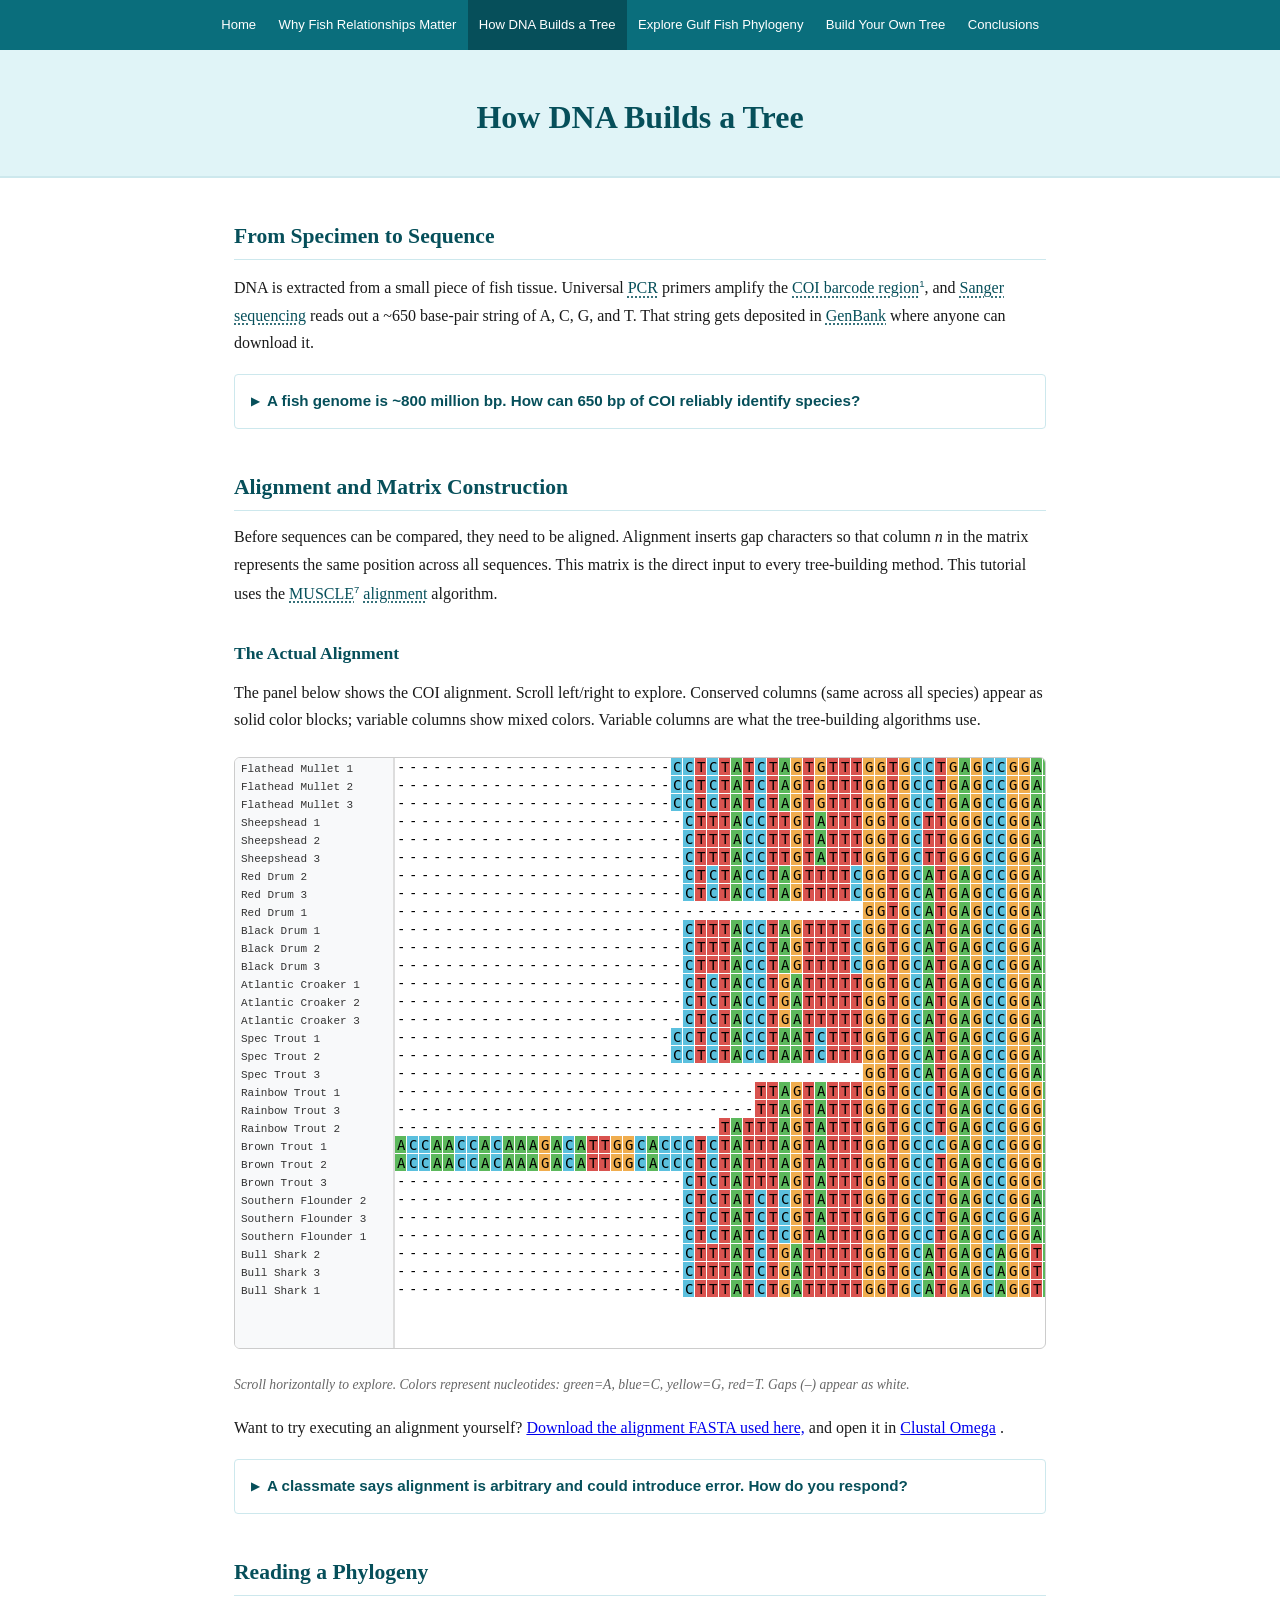
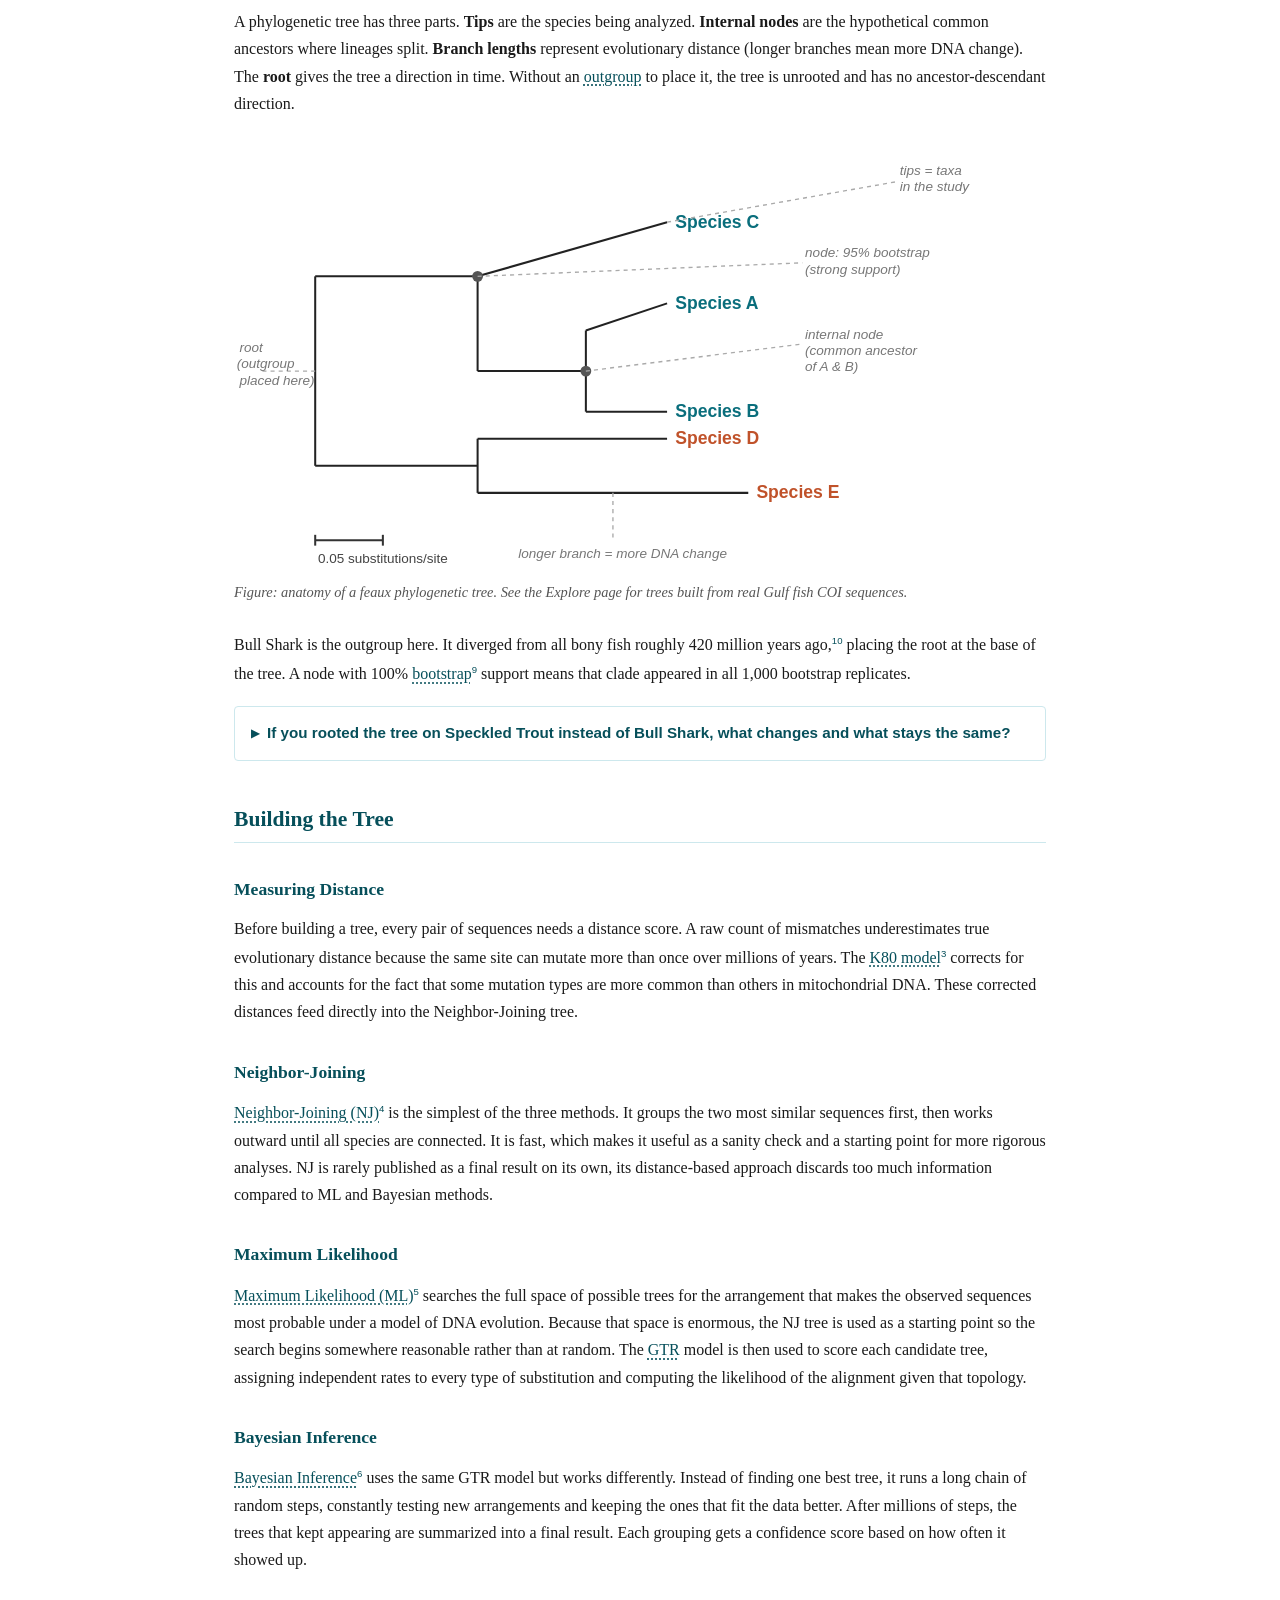
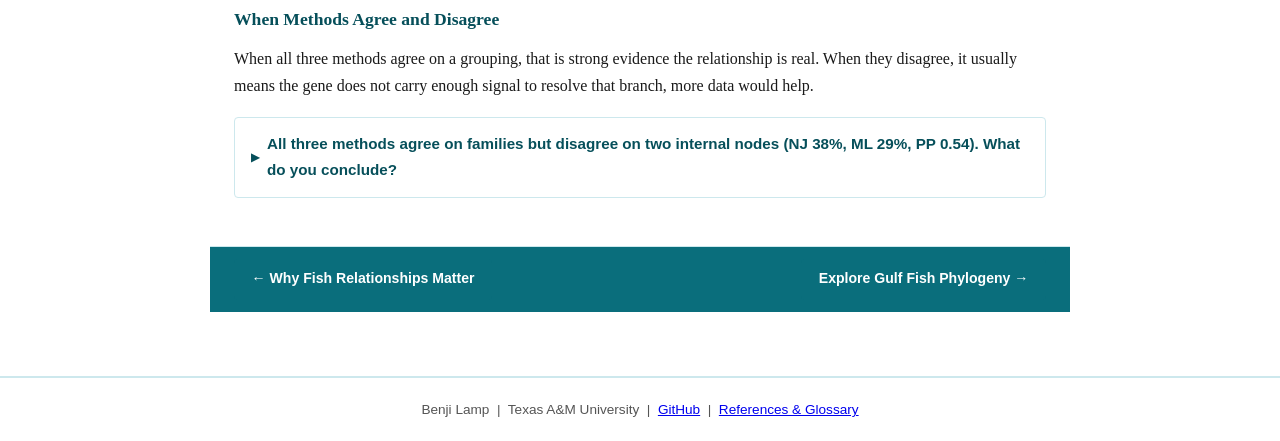
<file: how-dna-builds-a-tree.html>
<!DOCTYPE html>
<html lang="en">
<head>
  <meta charset="UTF-8">
  <meta name="viewport" content="width=device-width, initial-scale=1.0">
  <title>How DNA Builds a Tree — Beyond the Look-Alike: Gulf Fish Phylogenetics</title>
  <link rel="stylesheet" href="style.css">
</head>
<body>

  <nav>
    <ul>
      <li><a href="index.html">Home</a></li>
      <li><a href="why-fish-matter.html">Why Fish Relationships Matter</a></li>
      <li><a href="how-dna-builds-a-tree.html" class="active">How DNA Builds a Tree</a></li>
      <li><a href="explore-phylogeny.html">Explore Gulf Fish Phylogeny</a></li>
      <li><a href="build-your-own-tree.html">Build Your Own Tree</a></li>
      <li><a href="conclusions.html">Conclusions</a></li>
    </ul>
  </nav>

  <header class="page-header">
    <h1>How DNA Builds a Tree</h1>
  </header>

  <main>

    <h2>From Specimen to Sequence</h2>

    <p>
      DNA is extracted from a small piece of fish tissue. Universal
      <a class="term" href="references.html#pcr">PCR</a> primers amplify the
      <a class="term" href="references.html#coi">COI barcode region</a><sup><a class="ref" href="references.html#ref-hebert2003">1</a></sup>,
      and <a class="term" href="references.html#sanger">Sanger sequencing</a> reads out
      a ~650 base-pair string of A, C, G, and T. That string gets deposited in
      <a class="term" href="references.html#genbank">GenBank</a> where anyone can
      download it.
    </p>

    <details>
      <summary>A fish genome is ~800 million bp. How can 650 bp of COI reliably identify species?</summary>
      <div class="details-body">
        <p>
              COI evolves at a useful rate: 2–15% divergence between species but
          less than 1% within a species. Once two populations stop interbreeding, their
          COI sequences accumulate differences independently. 
        </p>
      </div>
    </details>


    <h2>Alignment and Matrix Construction</h2>

    <p>
      Before sequences can be compared, they need to be aligned. Alignment inserts gap
      characters so that column <em>n</em> in the matrix represents the same position
      across all sequences. This matrix is the direct input to every tree-building
      method. This tutorial uses the
      <a class="term" href="references.html#muscle">MUSCLE</a><sup><a class="ref" href="references.html#ref-edgar2004">7</a></sup>
      <a class="term" href="references.html#alignment">alignment</a> algorithm.
    </p>

    <h3>The Actual Alignment</h3>
    <p>The panel below shows the COI alignment. Scroll left/right to explore. Conserved columns (same across all species) appear as solid color blocks; variable columns show mixed colors. Variable columns are what the tree-building algorithms use.</p>

    <div id="alignment-container" style="width:100%; border:1px solid #ccc; border-radius:6px; overflow:hidden; margin:1.5rem 0;">
      <div id="msaDiv" style="width:100%; height:590px;"></div>
    </div>
    <p style="font-size:0.85rem; color:#666; font-style:italic;">Scroll horizontally to explore. Colors represent nucleotides: green=A, blue=C, yellow=G, red=T. Gaps (–) appear as white. </p>

    <script>
    // Fetch the FASTA file and initialize MSA viewer
    fetch('alignment.fasta')
      .then(response => response.text())
      .then(fastaText => {
        // Parse FASTA into array of {name, seq} objects
        const seqs = [];
        const lines = fastaText.split('\n');
        let current = null;
        for (const line of lines) {
          if (line.startsWith('>')) {
            if (current) seqs.push(current);
            current = { name: line.slice(1).trim(), seq: '' };
          } else if (current) {
            current.seq += line.trim().toUpperCase();
          }
        }
        if (current) seqs.push(current);

        // Color map for nucleotides
        const colors = { A:'#5cb85c', C:'#5bc0de', G:'#f0ad4e', T:'#d9534f', '-':'#ffffff' };

        const container = document.getElementById('msaDiv');
        const cellW = 12, cellH = 18, labelW = 160;
        const nSeqs = seqs.length;
        const nCols = seqs[0].seq.length;

        // Build canvas-based alignment display
        const wrapper = document.createElement('div');
        wrapper.style.cssText = 'display:flex; height:590px; font-family:monospace; font-size:11px;';

        // Left panel — sequence names (fixed)
        const namePanel = document.createElement('div');
        namePanel.style.cssText = `width:${labelW}px; min-width:${labelW}px; overflow:hidden; background:#f8f9fa; border-right:2px solid #ddd; padding-top:2px;`;
        seqs.forEach(s => {
          const d = document.createElement('div');
          d.style.cssText = `height:${cellH}px; line-height:${cellH}px; padding:0 6px; white-space:nowrap; overflow:hidden; text-overflow:ellipsis; color:#333;`;
          d.textContent = s.name.replace(/_/g,' ');
          namePanel.appendChild(d);
        });

        // Right panel — scrollable alignment
        const seqPanel = document.createElement('div');
        seqPanel.style.cssText = 'overflow-x:auto; overflow-y:hidden; flex:1;';

        const canvas = document.createElement('canvas');
        canvas.width  = nCols * cellW;
        canvas.height = nSeqs * cellH;
        canvas.style.display = 'block';
        const ctx = canvas.getContext('2d');
        ctx.font = `${cellH - 4}px monospace`;

        seqs.forEach((s, row) => {
          for (let col = 0; col < nCols; col++) {
            const base = s.seq[col] || '-';
            const x = col * cellW, y = row * cellH;
            ctx.fillStyle = colors[base] || '#dddddd';
            ctx.fillRect(x, y, cellW - 1, cellH - 1);
            if (cellW >= 10) {
              ctx.fillStyle = '#000';
              ctx.fillText(base, x + 2, y + cellH - 4);
            }
          }
        });

        seqPanel.appendChild(canvas);
        wrapper.appendChild(namePanel);
        wrapper.appendChild(seqPanel);
        container.appendChild(wrapper);

        // Add position indicator on hover
        canvas.addEventListener('mousemove', e => {
          const rect = canvas.getBoundingClientRect();
          const col = Math.floor((e.clientX - rect.left) / cellW);
          container.title = `Position ${col + 1} of ${nCols}`;
        });
      })
      .catch(err => {
        document.getElementById('msaDiv').innerHTML =
          '<p style="padding:1rem;color:#666;">Alignment viewer requires a local server or GitHub Pages. <a href="alignment.fasta">Download the alignment file</a> to view in AliView or MEGA.</p>';
      });
    </script>

    <p>Want to try executing an alignment yourself? <a href="alignment.fasta" download>Download the alignment FASTA used here,</a> and open it in <a href="https://www.ebi.ac.uk/jdispatcher/msa/clustalo?stype=dna" target="_blank">Clustal Omega</a> .</p>


    <details>
      <summary>A classmate says alignment is arbitrary and could introduce error. How do you respond?</summary>
      <div class="details-body">
        <p>
          Alignment is mandatory. Every distance and likelihood calculation that is used in building your trees 
          assumes column <em>n</em> is the same position in every sequence. Without it,
          you're comparing random sites and the result is meaningless.
        </p>
      </div>
    </details>

    <h2>Reading a Phylogeny</h2>

    <p>
      A phylogenetic tree has three parts. <strong>Tips</strong> are the species being
      analyzed. <strong>Internal nodes</strong> are the hypothetical common ancestors
      where lineages split. <strong>Branch lengths</strong> represent evolutionary
      distance (longer branches mean more DNA change). The <strong>root</strong> gives
      the tree a direction in time. Without an
      <a class="term" href="references.html#outgroup">outgroup</a> to place it, the
      tree is unrooted and has no ancestor-descendant direction.
    </p>

    <figure>
      <svg xmlns="http://www.w3.org/2000/svg" viewBox="0 0 600 320" width="100%"
           style="display:block; background:#fff; font-family:Arial, Helvetica, sans-serif;">

        <!-- ── Tree branches ── -->
        <!-- Root vertical -->
        <line x1="60" y1="100" x2="60" y2="240" stroke="#222" stroke-width="1.5"/>
        <!-- Root to A+B+C node -->
        <line x1="60" y1="100" x2="180" y2="100" stroke="#222" stroke-width="1.5"/>
        <!-- Root to D+E node -->
        <line x1="60" y1="240" x2="180" y2="240" stroke="#222" stroke-width="1.5"/>

        <!-- A+B+C vertical -->
        <line x1="180" y1="100" x2="180" y2="170" stroke="#222" stroke-width="1.5"/>
        <!-- A+B+C to C -->
        <line x1="180" y1="100" x2="320" y2="60" stroke="#222" stroke-width="1.5"/>
        <!-- A+B+C to A+B node -->
        <line x1="180" y1="170" x2="260" y2="170" stroke="#222" stroke-width="1.5"/>

        <!-- A+B vertical -->
        <line x1="260" y1="140" x2="260" y2="200" stroke="#222" stroke-width="1.5"/>
        <!-- A+B to A -->
        <line x1="260" y1="140" x2="320" y2="120" stroke="#222" stroke-width="1.5"/>
        <!-- A+B to B -->
        <line x1="260" y1="200" x2="320" y2="200" stroke="#222" stroke-width="1.5"/>

        <!-- D+E vertical -->
        <line x1="180" y1="220" x2="180" y2="260" stroke="#222" stroke-width="1.5"/>
        <!-- D+E to D -->
        <line x1="180" y1="220" x2="320" y2="220" stroke="#222" stroke-width="1.5"/>
        <!-- D+E to E — longer branch -->
        <line x1="180" y1="260" x2="380" y2="260" stroke="#222" stroke-width="1.5"/>

        <!-- ── Tip labels ── -->
        <text x="326" y="64"  font-size="13" fill="#0a6e7c" font-weight="bold">Species C</text>
        <text x="326" y="124" font-size="13" fill="#0a6e7c" font-weight="bold">Species A</text>
        <text x="326" y="204" font-size="13" fill="#0a6e7c" font-weight="bold">Species B</text>
        <text x="326" y="224" font-size="13" fill="#c0522a" font-weight="bold">Species D</text>
        <text x="386" y="264" font-size="13" fill="#c0522a" font-weight="bold">Species E</text>

        <!-- ── Annotation: root ── -->
        <line x1="60" y1="170" x2="20" y2="170" stroke="#aaa" stroke-width="1" stroke-dasharray="3,3"/>
        <text x="4"  y="156" font-size="10" fill="#777" font-style="italic">root</text>
        <text x="2"  y="168" font-size="10" fill="#777" font-style="italic">(outgroup</text>
        <text x="4"  y="180" font-size="10" fill="#777" font-style="italic">placed here)</text>

        <!-- ── Annotation: tips callout ── -->
        <line x1="320" y1="60" x2="490" y2="30" stroke="#aaa" stroke-width="1" stroke-dasharray="3,3"/>
        <text x="492" y="25" font-size="10" fill="#777" font-style="italic">tips = taxa</text>
        <text x="492" y="37" font-size="10" fill="#777" font-style="italic">in the study</text>

        <!-- ── Annotation: internal node (A+B common ancestor) ── -->
        <circle cx="260" cy="170" r="4" fill="#555"/>
        <line x1="260" y1="170" x2="420" y2="150" stroke="#aaa" stroke-width="1" stroke-dasharray="3,3"/>
        <text x="422" y="146" font-size="10" fill="#777" font-style="italic">internal node</text>
        <text x="422" y="158" font-size="10" fill="#777" font-style="italic">(common ancestor</text>
        <text x="422" y="170" font-size="10" fill="#777" font-style="italic">of A &amp; B)</text>

        <!-- ── Annotation: bootstrap node (A+B+C) ── -->
        <circle cx="180" cy="100" r="4" fill="#555"/>
        <line x1="180" y1="100" x2="420" y2="90" stroke="#aaa" stroke-width="1" stroke-dasharray="3,3"/>
        <text x="422" y="86" font-size="10" fill="#777" font-style="italic">node: 95% bootstrap</text>
        <text x="422" y="98" font-size="10" fill="#777" font-style="italic">(strong support)</text>

        <!-- ── Annotation: long branch (E) ── -->
        <line x1="280" y1="260" x2="280" y2="295" stroke="#aaa" stroke-width="1" stroke-dasharray="3,3"/>
        <text x="210" y="308" font-size="10" fill="#777" font-style="italic">longer branch = more DNA change</text>

        <!-- ── Scale bar ── -->
        <line x1="60" y1="295" x2="110" y2="295" stroke="#333" stroke-width="1.5"/>
        <line x1="60" y1="291" x2="60"  y2="299" stroke="#333" stroke-width="1.5"/>
        <line x1="110" y1="291" x2="110" y2="299" stroke="#333" stroke-width="1.5"/>
        <text x="62" y="312" font-size="10" fill="#444">0.05 substitutions/site</text>

      </svg>
      <figcaption>Figure: anatomy of a feaux phylogenetic tree. See the Explore page for trees built from real Gulf fish COI sequences.</figcaption>
    </figure>

    <p>
      Bull Shark is the outgroup here. It diverged from all bony fish roughly 420 million
      years ago,<sup><a class="ref" href="references.html#ref-zhu2015">10</a></sup> placing the root at the base of the tree. A node with
      100% <a class="term" href="references.html#bootstrap">bootstrap</a><sup><a class="ref" href="references.html#ref-felsenstein1985">9</a></sup>
      support means that clade appeared in all 1,000 bootstrap replicates.
    </p>

    <details>
      <summary>If you rooted the tree on Speckled Trout instead of Bull Shark, what changes and what stays the same?</summary>
      <div class="details-body">
        <p>
          The topology doesn't change; that's in the data.
          The direction is what changes. Rooting on Speckled Trout forces the drum
          family to appear split by the root, even though the relationships are identical. 
        </p>
      </div>
    </details>

    <h2>Building the Tree</h2>

    <h3>Measuring Distance</h3>
    <p>
      Before building a tree, every pair of sequences needs a distance score. A raw
      count of mismatches underestimates true evolutionary distance because the same
      site can mutate more than once over millions of years. The
      <a class="term" href="references.html#k80">K80 model</a><sup><a class="ref" href="references.html#ref-kimura1980">3</a></sup>
      corrects for this and accounts for the fact that some mutation types are more
      common than others in mitochondrial DNA. These corrected distances feed directly
      into the Neighbor-Joining tree.
    </p>

    <h3>Neighbor-Joining</h3>
    <p>
      <a class="term" href="references.html#neighbor-joining">Neighbor-Joining (NJ)</a><sup><a class="ref" href="references.html#ref-saitou1987">4</a></sup>
      is the simplest of the three methods. It groups the two most similar sequences
      first, then works outward until all species are connected. It is fast, which makes
      it useful as a sanity check and a starting point for more rigorous analyses. NJ is
      rarely published as a final result on its own,  its distance-based approach
      discards too much information compared to ML and Bayesian methods.
    </p>

    <h3>Maximum Likelihood</h3>
    <p>
      <a class="term" href="references.html#maximum-likelihood">Maximum Likelihood (ML)</a><sup><a class="ref" href="references.html#ref-felsenstein1981">5</a></sup>
      searches the full space of possible trees for the arrangement that makes the
      observed sequences most probable under a model of DNA evolution. Because that
      space is enormous, the NJ tree is used as a starting point so the search begins
      somewhere reasonable rather than at random. The
      <a class="term" href="references.html#gtr">GTR</a> model is then used to score
      each candidate tree, assigning independent rates to every type of substitution
      and computing the likelihood of the alignment given that topology.
    </p>

    <h3>Bayesian Inference</h3>
    <p>
      <a class="term" href="references.html#bayesian">Bayesian Inference</a><sup><a class="ref" href="references.html#ref-ronquist2003">6</a></sup>
      uses the same GTR model but works differently. Instead of finding one best tree,
      it runs a long chain of random steps, constantly testing new arrangements and
      keeping the ones that fit the data better. After millions of steps, the trees that
      kept appearing are summarized into a final result. Each grouping gets a confidence
      score based on how often it showed up.
    </p>

    <h3>When Methods Agree and Disagree</h3>
    <p>
      When all three methods agree on a grouping, that is strong evidence the
      relationship is real. When they disagree, it usually means the gene does not carry
      enough signal to resolve that branch, more data would help.
    </p>

    <details>
      <summary>All three methods agree on families but disagree on two internal nodes (NJ 38%, ML 29%, PP 0.54). What do you conclude?</summary>
      <div class="details-body">
        <p>
          Low support across all three methods means the data genuinely cannot resolve
          those branches. That is not necessarily a bad thing, the family-level grouping
          is still solid. The fine branching order within the family just requires more
          data, such as additional genes or whole genomes, to resolve.
        </p>
      </div>
    </details>

  </main>

  <nav class="bottom-nav">
    <a href="why-fish-matter.html">&larr; Why Fish Relationships Matter</a>
    <a href="explore-phylogeny.html">Explore Gulf Fish Phylogeny &rarr;</a>
  </nav>

  <footer>
    <p>Benji Lamp &nbsp;|&nbsp; Texas A&amp;M University &nbsp;|&nbsp;
       <a href="https://github.com/blamp23/gulf-fish-phylogenetics-CodeOnly/" target="_blank" rel="noopener">GitHub</a> &nbsp;|&nbsp;
       <a href="references.html">References &amp; Glossary</a></p>
  </footer>

</body>
</html>
</file>
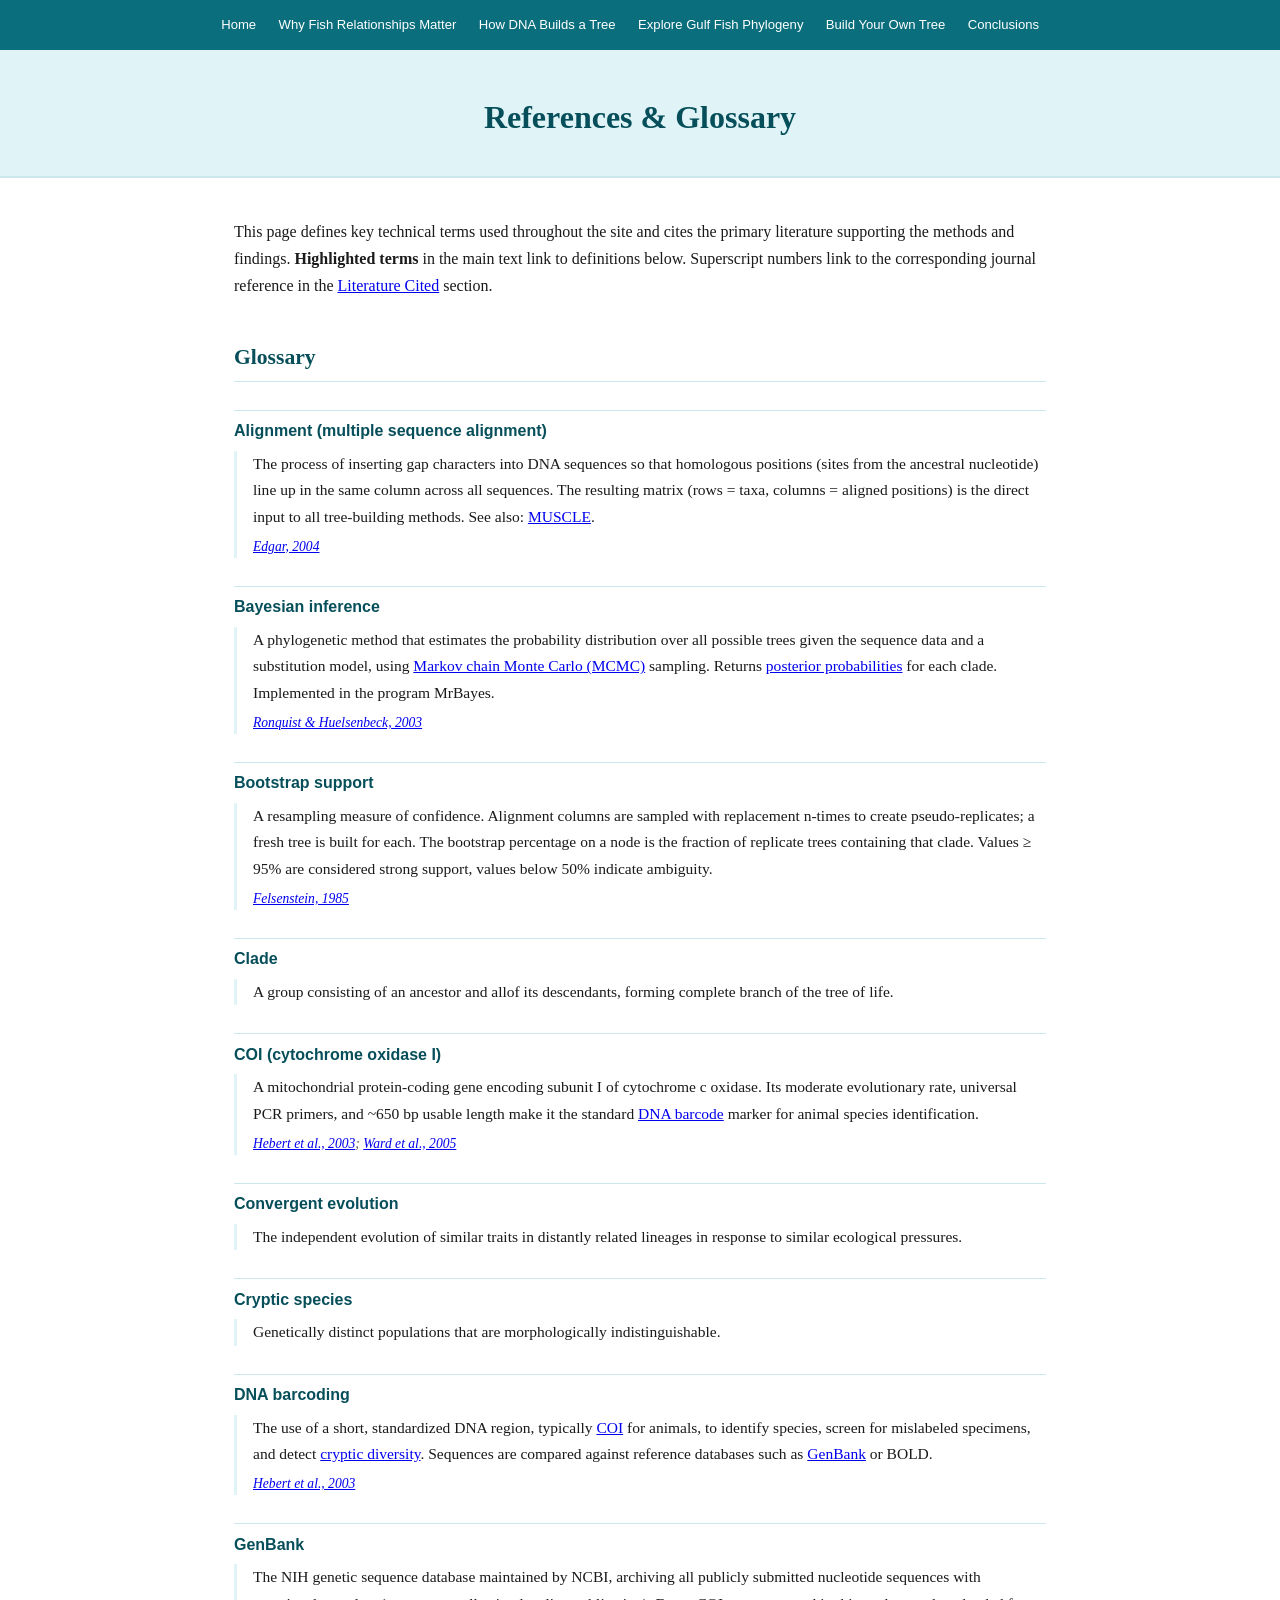
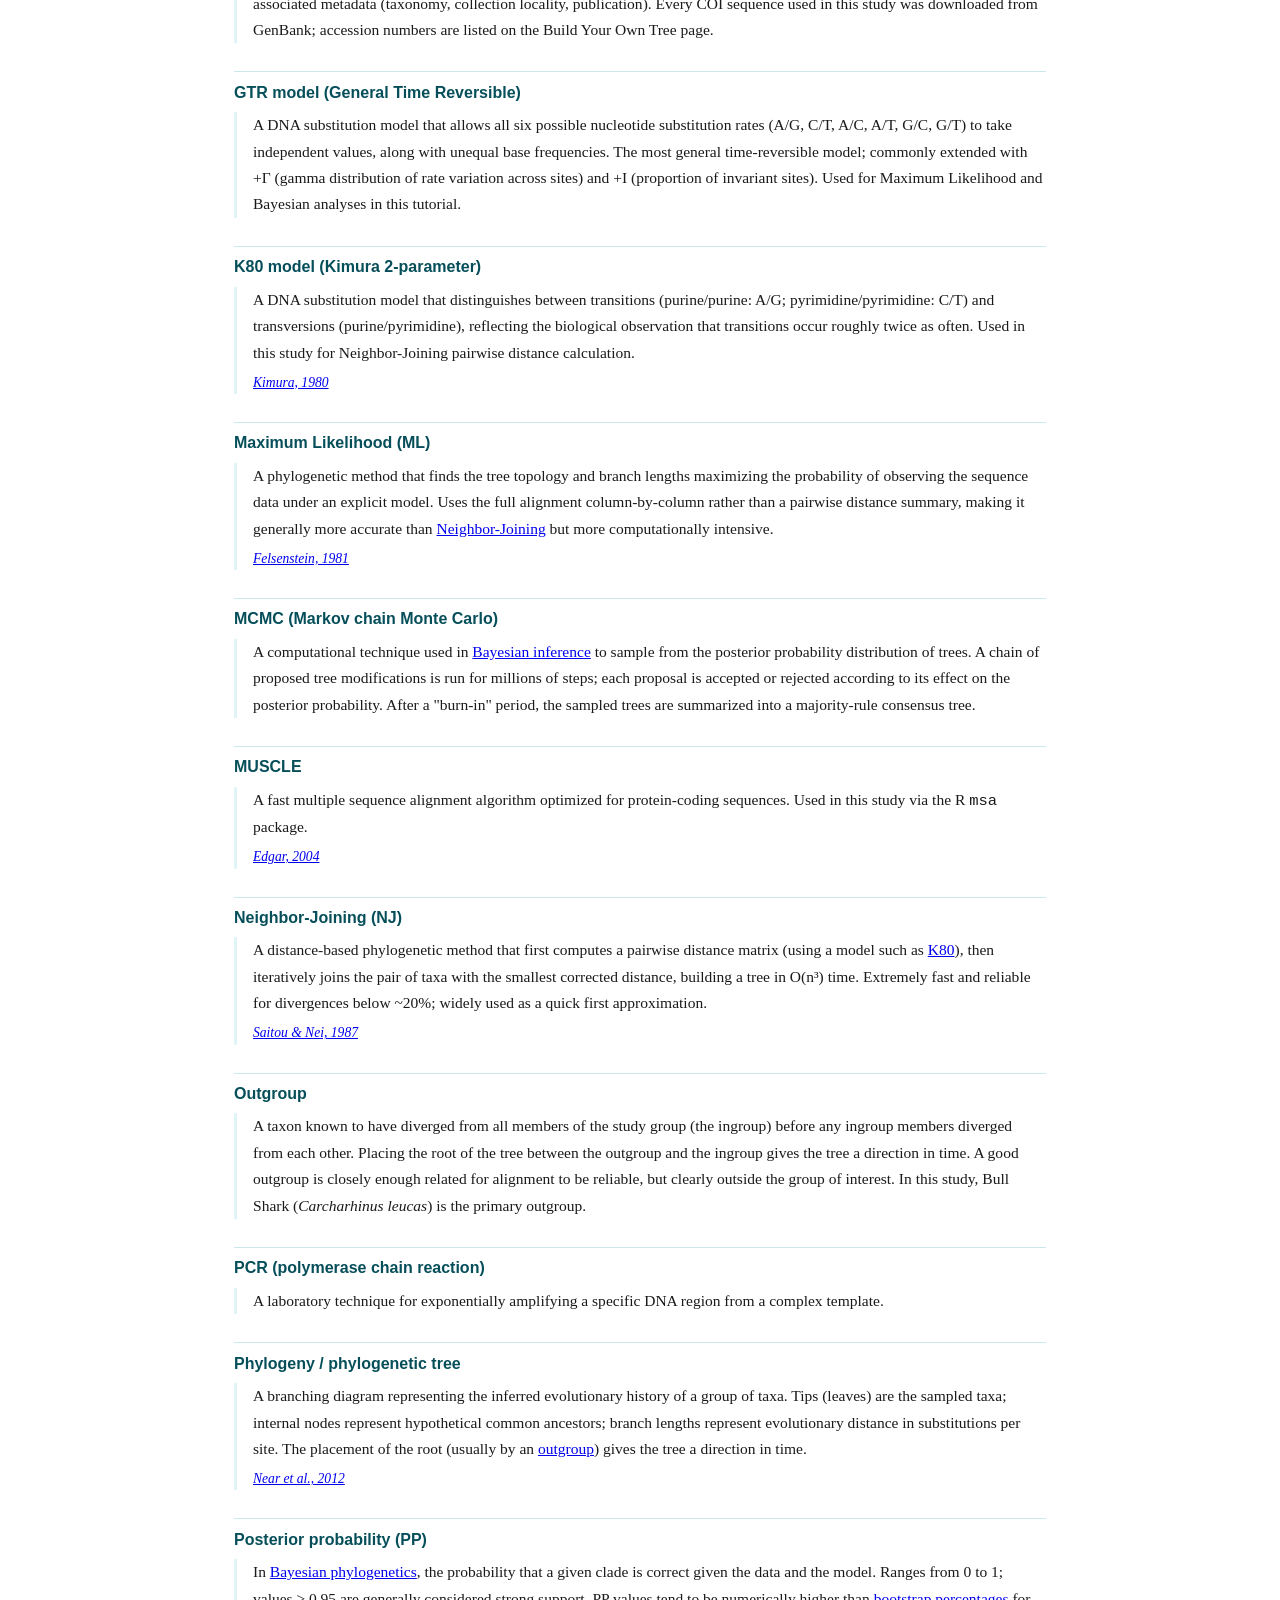
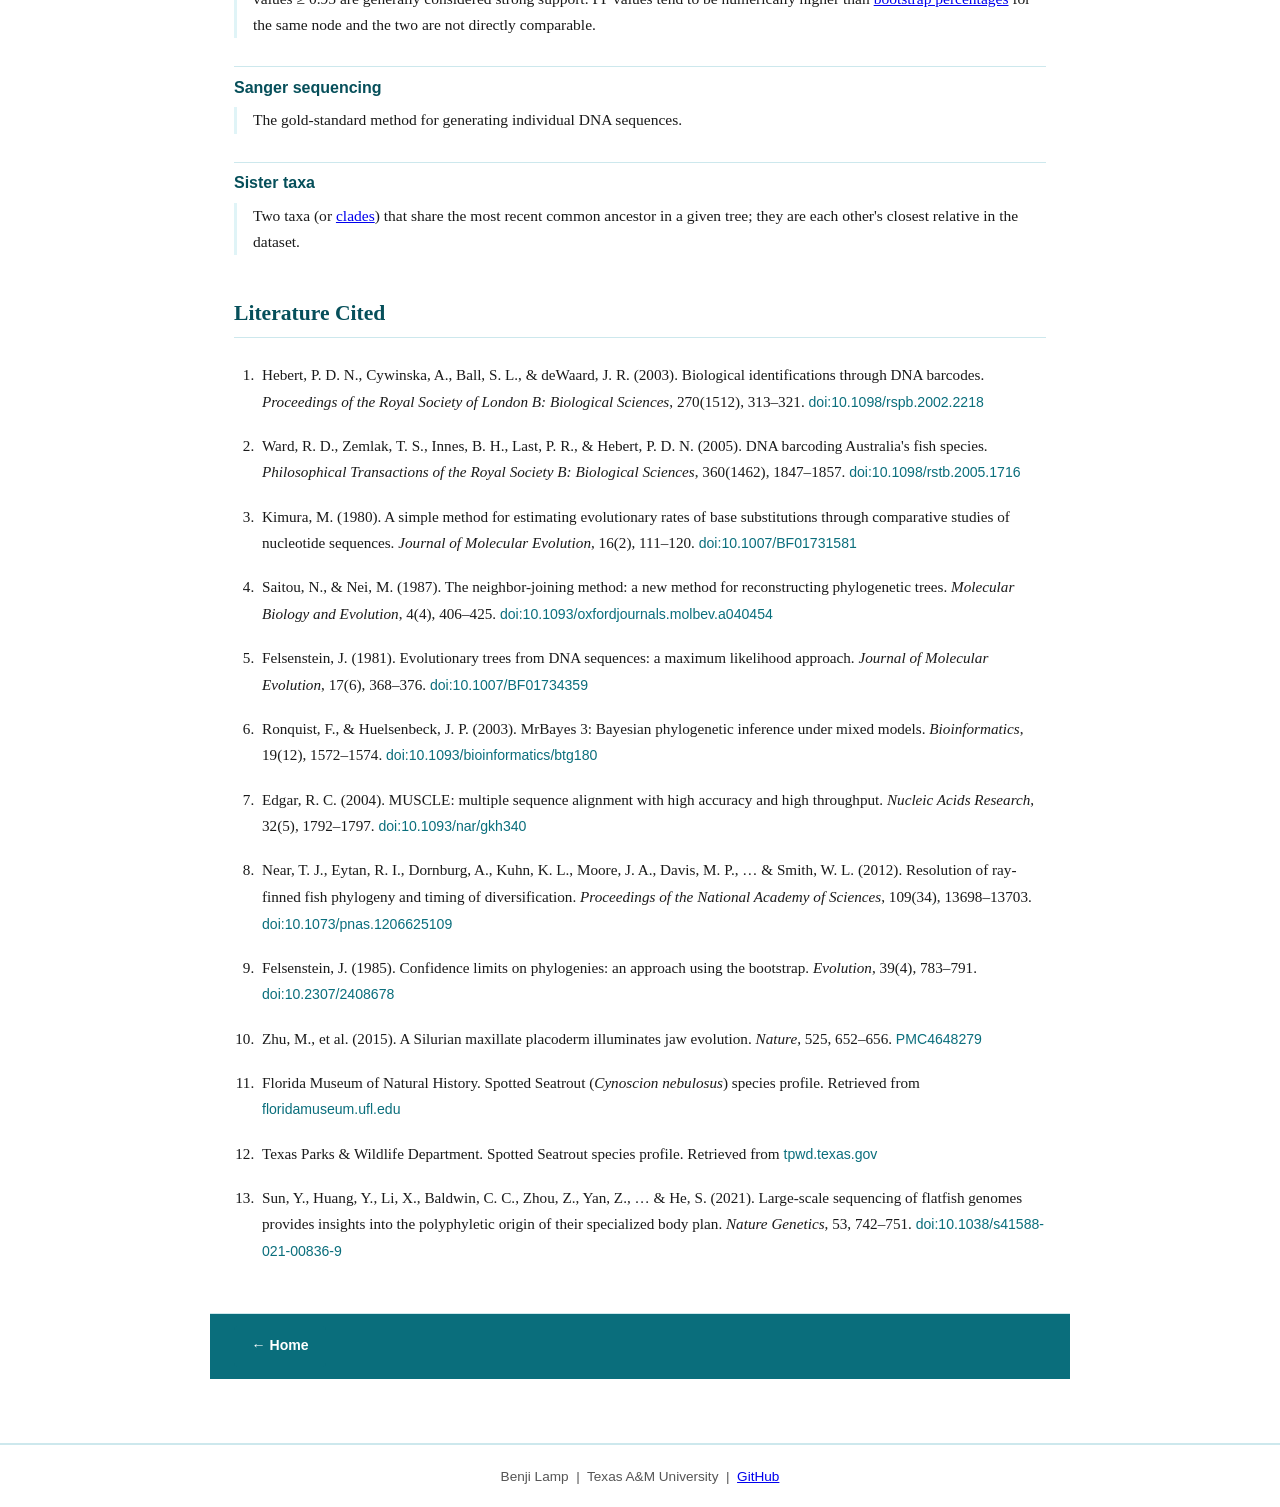
<file: references.html>
<!DOCTYPE html>
<html lang="en">
<head>
  <meta charset="UTF-8">
  <meta name="viewport" content="width=device-width, initial-scale=1.0">
  <title>References &amp; Glossary — Beyond the Look-Alike: Gulf Fish Phylogenetics</title>
  <link rel="stylesheet" href="style.css">
</head>
<body>

  <nav>
    <ul>
      <li><a href="index.html">Home</a></li>
      <li><a href="why-fish-matter.html">Why Fish Relationships Matter</a></li>
      <li><a href="how-dna-builds-a-tree.html">How DNA Builds a Tree</a></li>
      <li><a href="explore-phylogeny.html">Explore Gulf Fish Phylogeny</a></li>
      <li><a href="build-your-own-tree.html">Build Your Own Tree</a></li>
      <li><a href="conclusions.html">Conclusions</a></li>
    </ul>
  </nav>

  <header class="page-header">
    <h1>References &amp; Glossary</h1>
  </header>

  <main>

    <p>
      This page defines key technical terms used throughout the site and cites the primary
      literature supporting the methods and findings.
      <strong>Highlighted terms</strong> in the main text link to definitions below.
      Superscript numbers link to the corresponding journal reference in the
      <a href="#literature">Literature Cited</a> section.
    </p>

    <!-- ══════════════════════════════════════════════════════
         GLOSSARY
    ══════════════════════════════════════════════════════ -->
    <h2 id="glossary">Glossary</h2>

    <dl class="glossary">

      <dt id="alignment">Alignment (multiple sequence alignment)</dt>
      <dd>
        The process of inserting gap characters into DNA sequences so that homologous
        positions (sites from the ancestral nucleotide) line up in the
        same column across all sequences. The resulting matrix (rows = taxa, columns =
        aligned positions) is the direct input to all tree-building methods.
        See also: <a href="#muscle">MUSCLE</a>.
        <span class="gloss-ref"><a href="#ref-edgar2004">Edgar, 2004</a></span>
      </dd>

      <dt id="bayesian">Bayesian inference</dt>
      <dd>
        A phylogenetic method that estimates the probability distribution over all possible
        trees given the sequence data and a substitution model, using
        <a href="#mcmc">Markov chain Monte Carlo (MCMC)</a> sampling. Returns
        <a href="#posterior-probability">posterior probabilities</a> for each clade. Implemented in the program MrBayes.
        <span class="gloss-ref"><a href="#ref-ronquist2003">Ronquist &amp; Huelsenbeck, 2003</a></span>
      </dd>

      <dt id="bootstrap">Bootstrap support</dt>
      <dd>
        A resampling measure of confidence. Alignment columns are sampled
        with replacement n-times to create pseudo-replicates; a fresh tree is
        built for each. The bootstrap percentage on a node is the fraction of replicate
        trees containing that clade. Values ≥ 95% are considered strong support,
        values below 50% indicate ambiguity.
        <span class="gloss-ref"><a href="#ref-felsenstein1985">Felsenstein, 1985</a></span>
      </dd>

      <dt id="clade">Clade</dt>
      <dd>
        A group consisting of an ancestor and allof its descendants, forming
        complete branch of the tree of life. 
      </dd>

      <dt id="coi">COI (cytochrome oxidase I)</dt>
      <dd>
        A mitochondrial protein-coding gene encoding subunit I of cytochrome c oxidase.
        Its moderate evolutionary rate, universal PCR primers, and ~650 bp usable length make it the
        standard <a href="#dna-barcoding">DNA barcode</a> marker for animal species
        identification.
        <span class="gloss-ref"><a href="#ref-hebert2003">Hebert et al., 2003</a>;
        <a href="#ref-ward2005">Ward et al., 2005</a></span>
      </dd>

      <dt id="convergent-evolution">Convergent evolution</dt>
      <dd>
        The independent evolution of similar traits in distantly related lineages in
        response to similar ecological pressures.
      </dd>

      <dt id="cryptic-species">Cryptic species</dt>
      <dd>
        Genetically distinct populations that are morphologically indistinguishable.
      </dd>

      <dt id="dna-barcoding">DNA barcoding</dt>
      <dd>
        The use of a short, standardized DNA region, typically <a href="#coi">COI</a>
        for animals, to identify species, screen for mislabeled specimens, and detect
        <a href="#cryptic-species">cryptic diversity</a>. Sequences are compared against
        reference databases such as <a href="#genbank">GenBank</a> or BOLD.
        <span class="gloss-ref"><a href="#ref-hebert2003">Hebert et al., 2003</a></span>
      </dd>

      <dt id="genbank">GenBank</dt>
      <dd>
        The NIH genetic sequence database maintained by NCBI, archiving all publicly submitted nucleotide
        sequences with associated metadata (taxonomy, collection locality, publication).
        Every COI sequence used in this study was downloaded from GenBank; accession
        numbers are listed on the Build Your Own Tree page.
      </dd>

      <dt id="gtr">GTR model (General Time Reversible)</dt>
      <dd>
        A DNA substitution model that allows all six possible nucleotide substitution rates
        (A/G, C/T, A/C, A/T, G/C, G/T) to take independent values, along with unequal
        base frequencies. The most general time-reversible model; commonly extended with
        +Γ (gamma distribution of rate variation across sites) and +I (proportion of
        invariant sites). Used for Maximum Likelihood and Bayesian analyses in this tutorial.
      </dd>

      <dt id="k80">K80 model (Kimura 2-parameter)</dt>
      <dd>
        A DNA substitution model that distinguishes between transitions (purine/purine:
        A/G; pyrimidine/pyrimidine: C/T) and transversions (purine/pyrimidine), reflecting
        the biological observation that transitions occur roughly twice as often. Used in this
        study for Neighbor-Joining pairwise distance calculation.
        <span class="gloss-ref"><a href="#ref-kimura1980">Kimura, 1980</a></span>
      </dd>

      <dt id="maximum-likelihood">Maximum Likelihood (ML)</dt>
      <dd>
        A phylogenetic method that finds the tree topology and branch lengths maximizing
        the probability of observing the sequence data under an explicit
        model. Uses the full alignment column-by-column rather than a pairwise distance
        summary, making it generally more accurate than
        <a href="#neighbor-joining">Neighbor-Joining</a> but more computationally
        intensive.
        <span class="gloss-ref"><a href="#ref-felsenstein1981">Felsenstein, 1981</a></span>
      </dd>

      <dt id="mcmc">MCMC (Markov chain Monte Carlo)</dt>
      <dd>
        A computational technique used in <a href="#bayesian">Bayesian inference</a> to
        sample from the posterior probability distribution of trees. A chain of proposed
        tree modifications is run for millions of steps; each proposal is accepted or
        rejected according to its effect on the posterior probability. After a "burn-in"
        period, the sampled trees are summarized into a majority-rule consensus tree.
      </dd>

      <dt id="muscle">MUSCLE</dt>
      <dd>
        A fast multiple sequence alignment algorithm optimized for protein-coding
        sequences. Used in this study
        via the R <code>msa</code> package.
        <span class="gloss-ref"><a href="#ref-edgar2004">Edgar, 2004</a></span>
      </dd>

      <dt id="neighbor-joining">Neighbor-Joining (NJ)</dt>
      <dd>
        A distance-based phylogenetic method that first computes a pairwise distance matrix
        (using a model such as <a href="#k80">K80</a>), then iteratively joins the pair of
        taxa with the smallest corrected distance, building a tree in O(n³) time. Extremely
        fast and reliable for divergences below ~20%; widely used as a quick first
        approximation.
        <span class="gloss-ref"><a href="#ref-saitou1987">Saitou &amp; Nei, 1987</a></span>
      </dd>

      <dt id="outgroup">Outgroup</dt>
      <dd>
        A taxon known to have diverged from all members of the study group (the ingroup)
        before any ingroup members diverged from each other. Placing the root of the tree
        between the outgroup and the ingroup gives the tree a direction in time. A good
        outgroup is closely enough related for alignment to be reliable, but clearly
        outside the group of interest. In this study, Bull Shark (<em>Carcharhinus
        leucas</em>) is the primary outgroup.
      </dd>

      <dt id="pcr">PCR (polymerase chain reaction)</dt>
      <dd>
        A laboratory technique for exponentially amplifying a specific DNA region from a
        complex template.
      </dd>

      <dt id="phylogeny">Phylogeny / phylogenetic tree</dt>
      <dd>
        A branching diagram representing the inferred evolutionary history of a group of
        taxa. Tips (leaves) are the sampled taxa; internal nodes represent hypothetical
        common ancestors; branch lengths represent evolutionary distance in substitutions
        per site. The placement of the root (usually by an <a href="#outgroup">outgroup</a>)
        gives the tree a direction in time.
        <span class="gloss-ref"><a href="#ref-near2012">Near et al., 2012</a></span>
      </dd>

      <dt id="posterior-probability">Posterior probability (PP)</dt>
      <dd>
        In <a href="#bayesian">Bayesian phylogenetics</a>, the probability that a given
        clade is correct given the data and the model. Ranges from 0 to 1; values ≥ 0.95
        are generally considered strong support. PP values tend to be numerically higher
        than <a href="#bootstrap">bootstrap percentages</a> for the same node and the two
        are not directly comparable.
      </dd>

      <dt id="sanger">Sanger sequencing</dt>
      <dd>
        The gold-standard method for generating individual DNA sequences. 
      </dd>

      <dt id="sister-taxa">Sister taxa</dt>
      <dd>
        Two taxa (or <a href="#clade">clades</a>) that share the most recent common
        ancestor in a given tree; they are each other's closest relative in the dataset.
      </dd>

    </dl>


    <!-- ══════════════════════════════════════════════════════
         LITERATURE CITED
    ══════════════════════════════════════════════════════ -->
    <h2 id="literature">Literature Cited</h2>

    <ol class="literature">

      <li id="ref-hebert2003">
        Hebert, P. D. N., Cywinska, A., Ball, S. L., &amp; deWaard, J. R. (2003).
        Biological identifications through DNA barcodes.
        <em>Proceedings of the Royal Society of London B: Biological Sciences</em>,
        270(1512), 313–321.
        <a href="https://doi.org/10.1098/rspb.2002.2218" target="_blank" rel="noopener">doi:10.1098/rspb.2002.2218</a>
      </li>

      <li id="ref-ward2005">
        Ward, R. D., Zemlak, T. S., Innes, B. H., Last, P. R., &amp; Hebert, P. D. N.
        (2005). DNA barcoding Australia's fish species.
        <em>Philosophical Transactions of the Royal Society B: Biological Sciences</em>,
        360(1462), 1847–1857.
        <a href="https://doi.org/10.1098/rstb.2005.1716" target="_blank" rel="noopener">doi:10.1098/rstb.2005.1716</a>
      </li>

      <li id="ref-kimura1980">
        Kimura, M. (1980). A simple method for estimating evolutionary rates of base
        substitutions through comparative studies of nucleotide sequences.
        <em>Journal of Molecular Evolution</em>, 16(2), 111–120.
        <a href="https://doi.org/10.1007/BF01731581" target="_blank" rel="noopener">doi:10.1007/BF01731581</a>
      </li>

      <li id="ref-saitou1987">
        Saitou, N., &amp; Nei, M. (1987). The neighbor-joining method: a new method for
        reconstructing phylogenetic trees.
        <em>Molecular Biology and Evolution</em>, 4(4), 406–425.
        <a href="https://doi.org/10.1093/oxfordjournals.molbev.a040454" target="_blank" rel="noopener">doi:10.1093/oxfordjournals.molbev.a040454</a>
      </li>

      <li id="ref-felsenstein1981">
        Felsenstein, J. (1981). Evolutionary trees from DNA sequences: a maximum likelihood
        approach.
        <em>Journal of Molecular Evolution</em>, 17(6), 368–376.
        <a href="https://doi.org/10.1007/BF01734359" target="_blank" rel="noopener">doi:10.1007/BF01734359</a>
      </li>

      <li id="ref-ronquist2003">
        Ronquist, F., &amp; Huelsenbeck, J. P. (2003). MrBayes 3: Bayesian phylogenetic
        inference under mixed models.
        <em>Bioinformatics</em>, 19(12), 1572–1574.
        <a href="https://doi.org/10.1093/bioinformatics/btg180" target="_blank" rel="noopener">doi:10.1093/bioinformatics/btg180</a>
      </li>

      <li id="ref-edgar2004">
        Edgar, R. C. (2004). MUSCLE: multiple sequence alignment with high accuracy and
        high throughput.
        <em>Nucleic Acids Research</em>, 32(5), 1792–1797.
        <a href="https://doi.org/10.1093/nar/gkh340" target="_blank" rel="noopener">doi:10.1093/nar/gkh340</a>
      </li>

      <li id="ref-near2012">
        Near, T. J., Eytan, R. I., Dornburg, A., Kuhn, K. L., Moore, J. A., Davis, M. P.,
        … &amp; Smith, W. L. (2012). Resolution of ray-finned fish phylogeny and timing
        of diversification.
        <em>Proceedings of the National Academy of Sciences</em>, 109(34), 13698–13703.
        <a href="https://doi.org/10.1073/pnas.1206625109" target="_blank" rel="noopener">doi:10.1073/pnas.1206625109</a>
      </li>

      <li id="ref-felsenstein1985">
        Felsenstein, J. (1985). Confidence limits on phylogenies: an approach using the
        bootstrap.
        <em>Evolution</em>, 39(4), 783–791.
        <a href="https://doi.org/10.2307/2408678" target="_blank" rel="noopener">doi:10.2307/2408678</a>
      </li>

      <li id="ref-zhu2015">
        Zhu, M., et al. (2015). A Silurian maxillate placoderm illuminates jaw evolution.
        <em>Nature</em>, 525, 652–656.
        <a href="https://pmc.ncbi.nlm.nih.gov/articles/PMC4648279/" target="_blank" rel="noopener">PMC4648279</a>
       

      <li id="ref-flmnh">
        Florida Museum of Natural History. Spotted Seatrout (<em>Cynoscion nebulosus</em>) species profile.
        Retrieved from
        <a href="https://www.floridamuseum.ufl.edu/discover-fish/species-profiles/spotted-seatrout/" target="_blank" rel="noopener">floridamuseum.ufl.edu</a>
      </li>

      <li id="ref-tpwd">
        Texas Parks &amp; Wildlife Department. Spotted Seatrout species profile.
        Retrieved from
        <a href="https://tpwd.texas.gov/huntwild/wild/species/strout/" target="_blank" rel="noopener">tpwd.texas.gov</a>
      </li>

      <li id="ref-sun2021">
        Sun, Y., Huang, Y., Li, X., Baldwin, C. C., Zhou, Z., Yan, Z., … &amp; He, S.
        (2021). Large-scale sequencing of flatfish genomes provides insights into the
        polyphyletic origin of their specialized body plan.
        <em>Nature Genetics</em>, 53, 742–751.
        <a href="https://doi.org/10.1038/s41588-021-00836-9" target="_blank" rel="noopener">doi:10.1038/s41588-021-00836-9</a>

      </li>

    </ol>

  </main>

  <nav class="bottom-nav">
    <a href="index.html">&larr; Home</a>
    <span></span>
  </nav>

  <footer>
    <p>Benji Lamp &nbsp;|&nbsp; Texas A&amp;M University &nbsp;|&nbsp;
       <a href="https://github.com/blamp23/gulf-fish-phylogenetics-CodeOnly/" target="_blank" rel="noopener">GitHub</a></p>
  </footer>

</body>
</html>
</file>
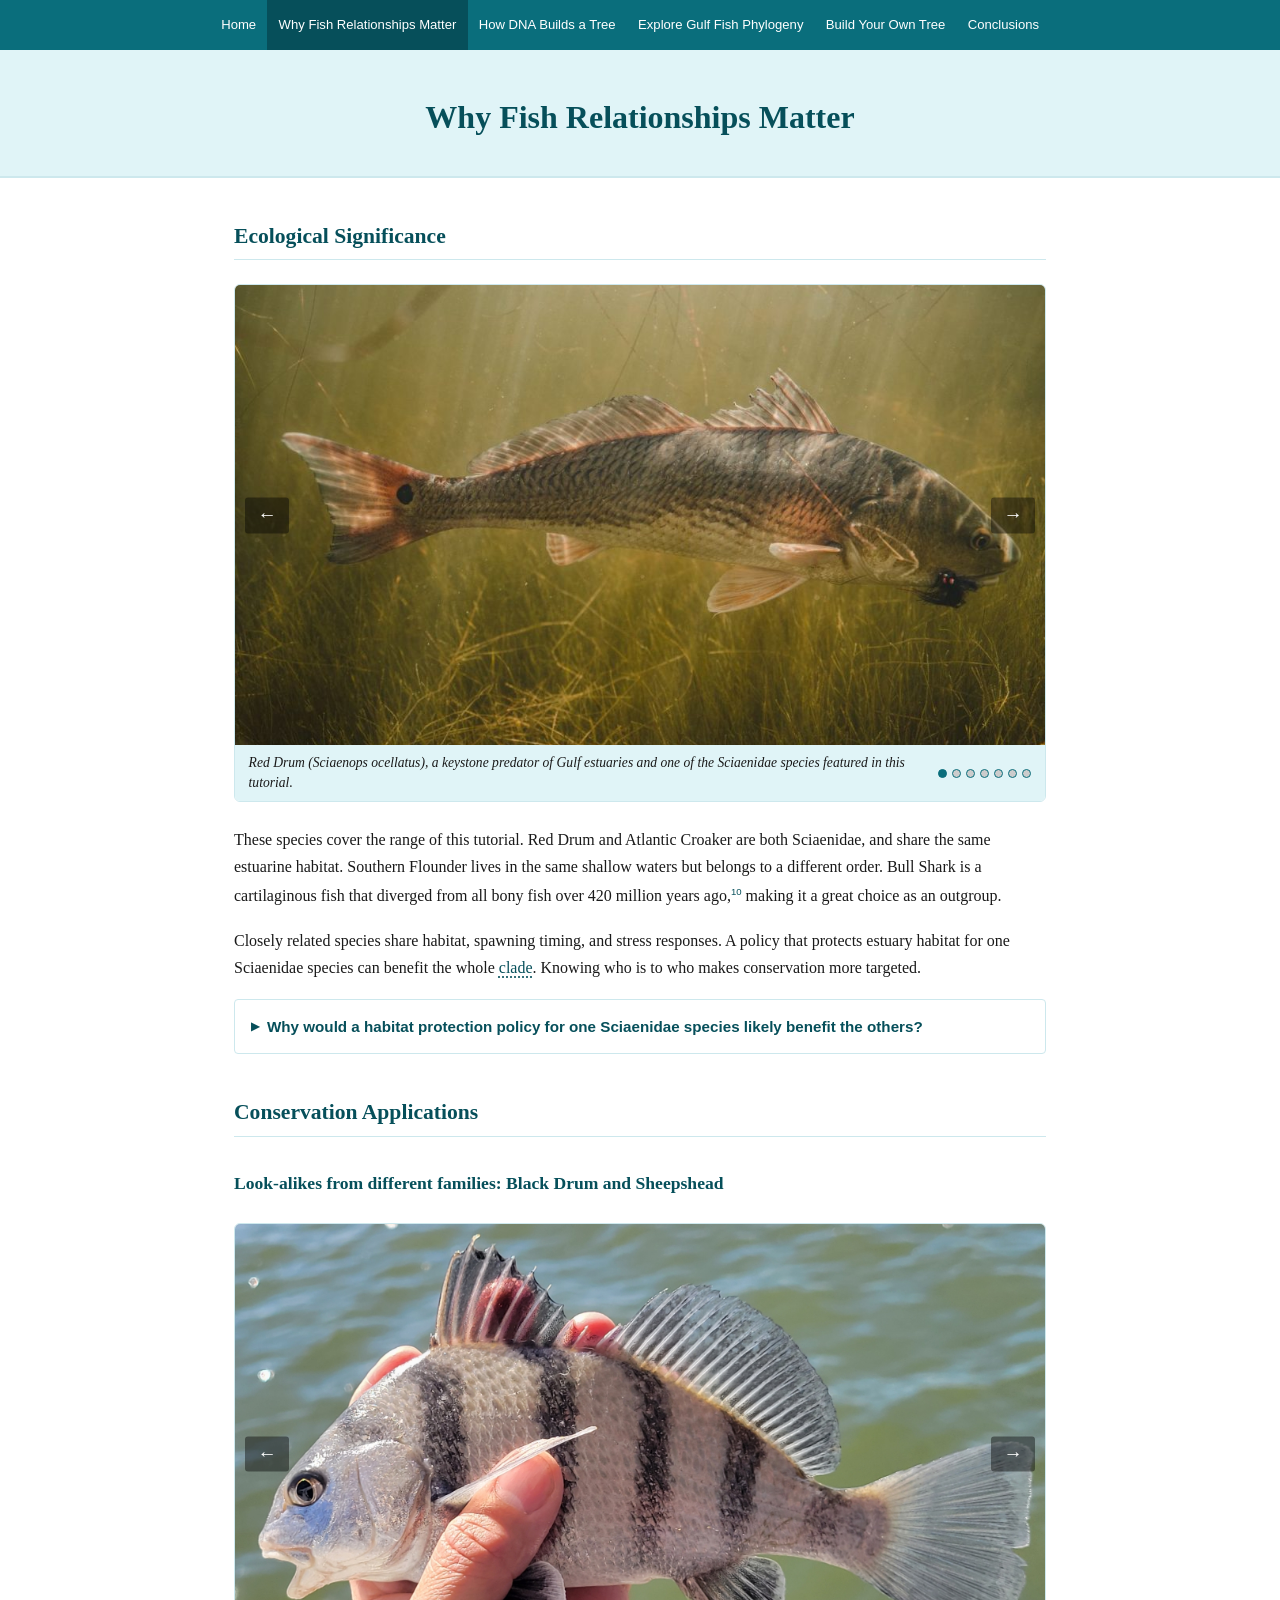
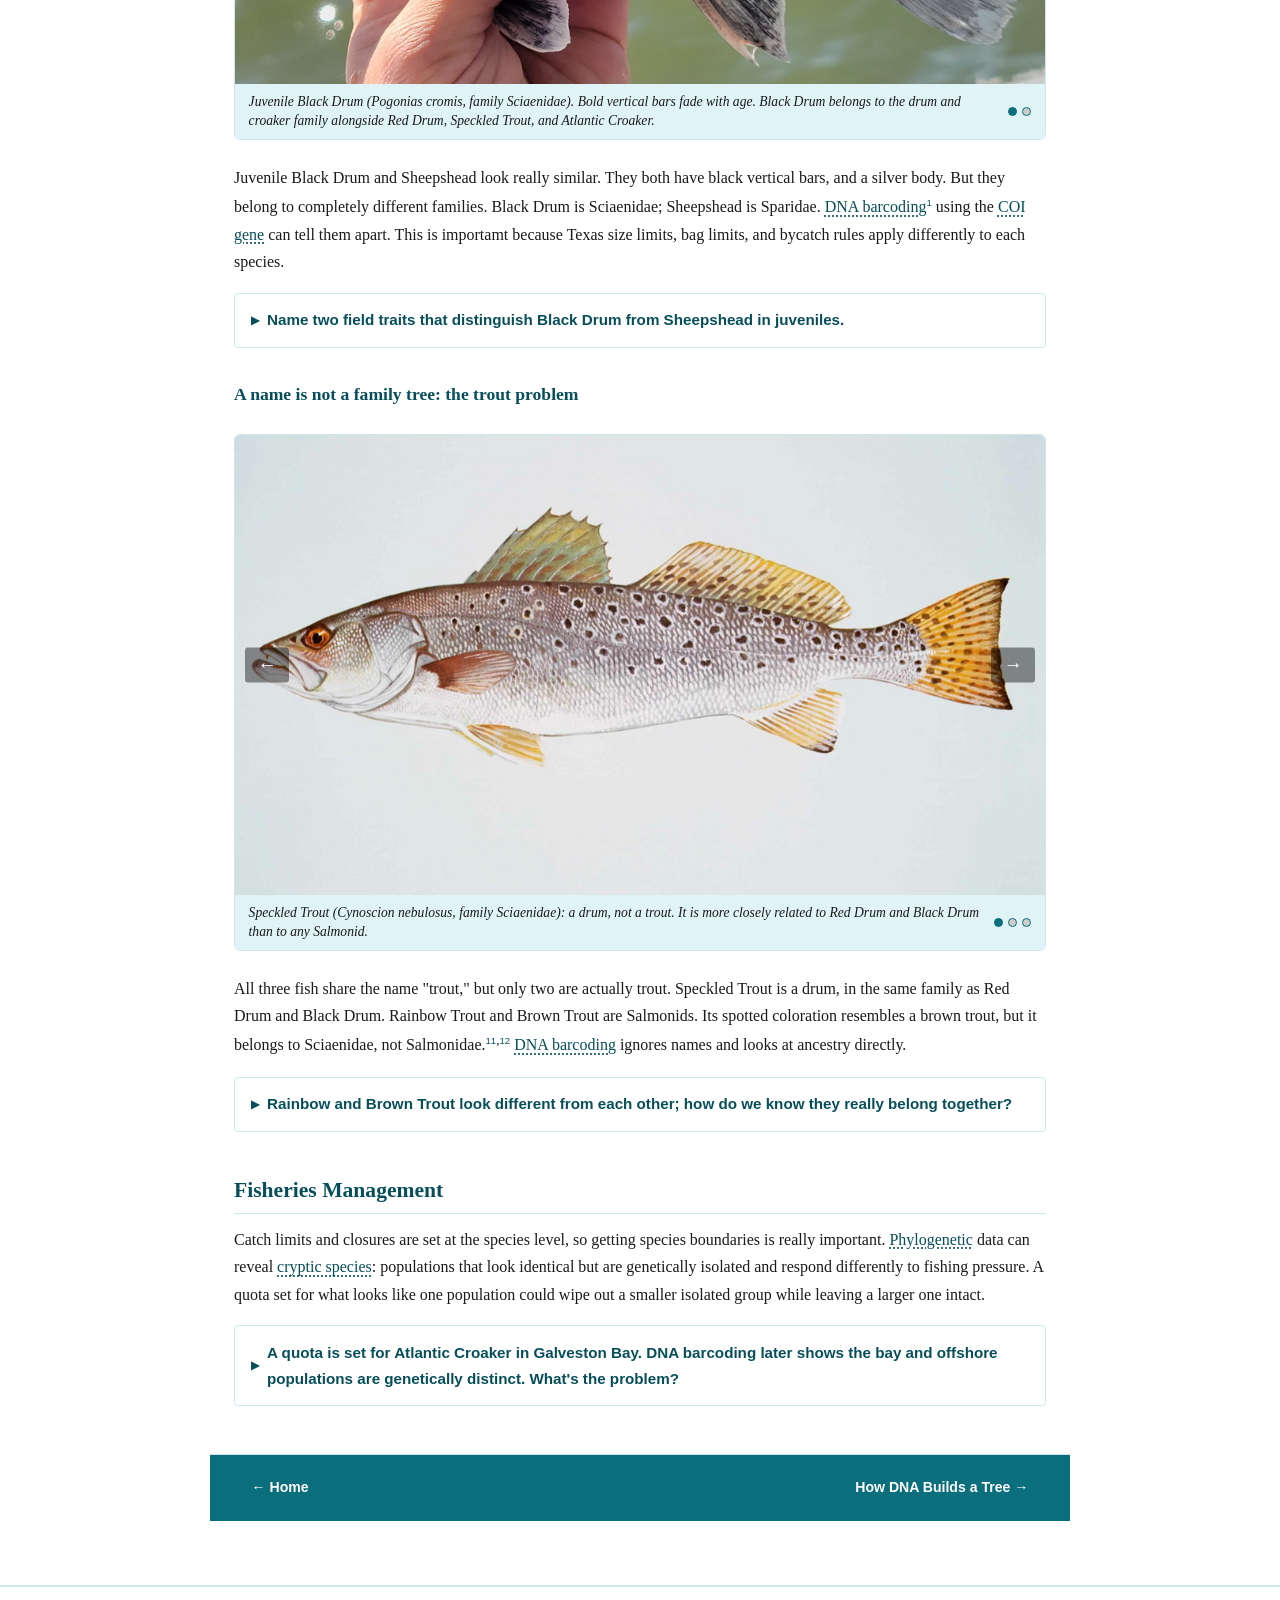
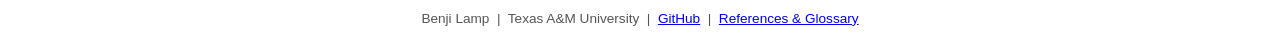
<file: why-fish-matter.html>
<!DOCTYPE html>
<html lang="en">
<head>
  <meta charset="UTF-8">
  <meta name="viewport" content="width=device-width, initial-scale=1.0">
  <title>Why Fish Relationships Matter — Beyond the Look-Alike: Gulf Fish Phylogenetics</title>
  <link rel="stylesheet" href="style.css">
</head>
<body>

  <nav>
    <ul>
      <li><a href="index.html">Home</a></li>
      <li><a href="why-fish-matter.html" class="active">Why Fish Relationships Matter</a></li>
      <li><a href="how-dna-builds-a-tree.html">How DNA Builds a Tree</a></li>
      <li><a href="explore-phylogeny.html">Explore Gulf Fish Phylogeny</a></li>
      <li><a href="build-your-own-tree.html">Build Your Own Tree</a></li>
      <li><a href="conclusions.html">Conclusions</a></li>
    </ul>
  </nav>

  <header class="page-header">
    <h1>Why Fish Relationships Matter</h1>
  </header>

  <main>

    <!-- ══════════════════════════════════════════════════════
         SECTION 1 — ECOLOGICAL SIGNIFICANCE
    ══════════════════════════════════════════════════════ -->
    <h2>Ecological Significance</h2>

    <!-- Misc slideshow: Gulf species diversity -->
    <div class="slideshow" data-slides='[
      {"src":"images/redfish_swimming.jpeg","alt":"Red Drum swimming in Gulf waters","caption":"Red Drum (<em>Sciaenops ocellatus</em>), a keystone predator of Gulf estuaries and one of the Sciaenidae species featured in this tutorial."},
      {"src":"images/redfish_benji_caught.jpg","alt":"Caught Red Drum","caption":"This redfish was caught by the author in Crystal Beach, Texas with whole mullet about 300 yards off the beach."},
      {"src":"images/atlantic_croaker.jpg","alt":"Atlantic Croaker","caption":"Atlantic Croaker (<em>Micropogonias undulatus</em>), named for the croaking sound it makes by vibrating its swim bladder. Also caught by the author in Crystal Beach, TX."},
      {"src":"images/flounder_Scientific.jpg","alt":"Southern Flounder specimen","caption":"Southern Flounder (<em>Paralichthys lethostigma</em>), a flatfish that lies camouflaged on the seafloor. Both eyes migrate to one side of the head during juvenile development."},
      {"src":"images/folunder_in_water.jpg","alt":"Flounder on the seafloor","caption":"A flounder on a sandy substrate. Its coloration makes it nearly invisible to passing prey."},
      {"src":"images/bull_shark.jpg","alt":"Bull Shark","caption":"Bull Shark (<em>Carcharhinus leucas</em>), a cartilaginous fish included as the evolutionary outgroup. Its deep divergence from all bony fish anchors the root of the tree."},
      {"src":"images/Mullet.jpg","alt":"Flathead Mullet","caption":"Flathead Mullet (<em>Mugil cephalus</em>, family Mugilidae), a schooling herbivore that belongs to a different order from the drums and croakers. Used as an alternative outgroup in sensitivity analyses."}
    ]'>
      <div class="ss-frame">
        <img class="ss-img" src="images/redfish_swimming.jpeg" alt="Red Drum swimming in Gulf waters">
        <button class="ss-nav ss-prev">&#8592;</button>
        <button class="ss-nav ss-next">&#8594;</button>
      </div>
      <div class="ss-footer">
        <p class="ss-caption">Red Drum (<em>Sciaenops ocellatus</em>), a keystone predator of Gulf estuaries and one of the Sciaenidae species featured in this tutorial.</p>
        <div class="ss-dots"></div>
      </div>
    </div>

    <p>
      These species cover the range of this tutorial. Red Drum
      and Atlantic Croaker are both Sciaenidae, and share the
      same estuarine habitat. Southern Flounder lives in the same shallow waters but
      belongs to a different order. Bull Shark is a cartilaginous fish that diverged
      from all bony fish over 420 million years ago,<sup><a class="ref" href="references.html#ref-zhu2015">10</a></sup> making it a great choice as an
      outgroup. 
    </p>

    <p>
      Closely related species share habitat, spawning timing, and stress responses.
      A policy that protects estuary habitat for one Sciaenidae species can
      benefit the whole <a class="term" href="references.html#clade">clade</a>.
      Knowing who is to who makes conservation more targeted.
    </p>

    <details>
      <summary>Why would a habitat protection policy for one Sciaenidae species likely benefit the others?</summary>
      <div class="details-body">
        <p>
          Related species share habitat requirments. Red Drum, Black Drum, Speckled Trout, and
          Atlantic Croaker all depend on seagrass beds and marsh edges at some life stage.
          Protect the habitat for one and you protect it for all of them.
        </p>
      </div>
    </details>

    <!-- ══════════════════════════════════════════════════════
         SECTION 2 — CONSERVATION APPLICATIONS
    ══════════════════════════════════════════════════════ -->
    <h2>Conservation Applications</h2>

    <h3>Look-alikes from different families: Black Drum and Sheepshead</h3>

    <!-- Drum / Sheepshead slideshow -->
    <div class="slideshow" data-slides='[
      {"src":"images/black_drum_young.jpg","alt":"Juvenile Black Drum with vertical bars","caption":"Juvenile Black Drum (<em>Pogonias cromis</em>, family Sciaenidae). Bold vertical bars fade with age. Black Drum belongs to the drum and croaker family alongside Red Drum, Speckled Trout, and Atlantic Croaker."},
      {"src":"images/Sheepshead_swimming.jpg","alt":"Sheepshead at a jetty structure","caption":"Sheepshead (<em>Archosargus probatocephalus</em>, family Sparidae). Nearly identical banding pattern, completely different family. Look for prominent incisor teeth and absent chin barbels to tell it apart from Black Drum in the field."}
    ]'>
      <div class="ss-frame">
        <img class="ss-img" src="images/black_drum_young.jpg" alt="Juvenile Black Drum with vertical bars">
        <button class="ss-nav ss-prev">&#8592;</button>
        <button class="ss-nav ss-next">&#8594;</button>
      </div>
      <div class="ss-footer">
        <p class="ss-caption">Juvenile Black Drum (<em>Pogonias cromis</em>, family Sciaenidae). Bold vertical bars fade with age. Black Drum belongs to the drum and croaker family alongside Red Drum, Speckled Trout, and Atlantic Croaker.</p>
        <div class="ss-dots"></div>
      </div>
    </div>

    <p>
      Juvenile Black Drum and Sheepshead look really similar. They both have black vertical bars, and
      a silver body. But they belong to completely different families. Black Drum is
      Sciaenidae; Sheepshead is Sparidae.
      <a class="term" href="references.html#dna-barcoding">DNA barcoding</a><sup><a class="ref" href="references.html#ref-hebert2003">1</a></sup>
      using the <a class="term" href="references.html#coi">COI gene</a> can tell them
      apart. This is importamt because Texas size limits, bag limits,
      and bycatch rules apply differently to each species.
    </p>


    <details>
      <summary>Name two field traits that distinguish Black Drum from Sheepshead in juveniles.</summary>
      <div class="details-body">
        <p>
          <strong>Teeth:</strong> Sheepshead have prominent human-like incisors.
          Black Drum have none. <strong>Chin barbels:</strong> Black Drum have small
          fleshy whiskers under the jaw. Sheepshead do not. 
        </p>
      </div>
    </details>


    <h3>A name is not a family tree: the trout problem</h3>

    <!-- Trout comparison slideshow -->
    <div class="slideshow" data-slides='[
      {"src":"images/Speckled%20Trout.jpg","alt":"Speckled Trout (Cynoscion nebulosus)","caption":"Speckled Trout (<em>Cynoscion nebulosus</em>, family Sciaenidae): a drum, not a trout. It is more closely related to Red Drum and Black Drum than to any Salmonid."},
      {"src":"images/RainbowTrout.jpg","alt":"Rainbow Trout (Oncorhynchus mykiss)","caption":"Rainbow Trout (<em>Oncorhynchus mykiss</em>, family Salmonidae): a true trout. Despite sharing a common name with Speckled Trout, these two fish are in completely different families."},
      {"src":"images/BrownTrout.jpg","alt":"Brown Trout (Salmo trutta)","caption":"Brown Trout (<em>Salmo trutta</em>, family Salmonidae): also a true trout. Rainbow and Brown Trout are genuinely related to each other and genuinely unrelated to Speckled Trout."}
    ]'>
      <div class="ss-frame">
        <img class="ss-img" src="images/Speckled%20Trout.jpg" alt="Speckled Trout (Cynoscion nebulosus)">
        <button class="ss-nav ss-prev">&#8592;</button>
        <button class="ss-nav ss-next">&#8594;</button>
      </div>
      <div class="ss-footer">
        <p class="ss-caption">Speckled Trout (<em>Cynoscion nebulosus</em>, family Sciaenidae): a drum, not a trout. It is more closely related to Red Drum and Black Drum than to any Salmonid.</p>
        <div class="ss-dots"></div>
      </div>
    </div>

    <p>
      All three fish share the name "trout," but only two are actually trout.
      Speckled Trout is a drum, in the same family as Red Drum and Black Drum.
      Rainbow Trout and Brown Trout are Salmonids.
      Its spotted coloration resembles a brown trout, but it belongs to Sciaenidae, not Salmonidae.<sup><a class="ref" href="references.html#ref-flmnh">11</a>,<a class="ref" href="references.html#ref-tpwd">12</a></sup>
      <a class="term" href="references.html#dna-barcoding">DNA barcoding</a>
      ignores names and looks at ancestry directly.
    </p>

    <details>
      <summary>Rainbow and Brown Trout look different from each other; how do we know they really belong together?</summary>
      <div class="details-body">
          <p>
              DNA sequences are essentially a base-4 code. They strings of four letters 
              (A, T, C, G) that are completely blind to morphology. When we 
              build a tree, we are literally comparing those strings to find chunks that match 
              or differ. Rainbow and Brown Trout share very similar stretches of code, which 
              is what groups them together. Sometimes your eyes can convince you two fish are 
              related because they look alike, but the sequence doesn't care about color, 
              spots, or body shape. 
           </p>
        </div>
    </details>


    <!-- ══════════════════════════════════════════════════════
         SECTION 3 — FISHERIES MANAGEMENT
    ══════════════════════════════════════════════════════ -->
    <h2>Fisheries Management</h2>

    <p>
      Catch limits and closures are set at the species level, so getting species
      boundaries is really important. <a class="term" href="references.html#phylogeny">Phylogenetic</a> data can reveal
      <a class="term" href="references.html#cryptic-species">cryptic species</a>:
      populations that look identical but are genetically isolated and respond
      differently to fishing pressure. A quota set for what looks like one population
      could wipe out a smaller isolated group while leaving a larger one intact.
    </p>

    <details>
      <summary>A quota is set for Atlantic Croaker in Galveston Bay. DNA barcoding later shows the bay and offshore populations are genetically distinct. What's the problem?</summary>
      <div class="details-body">
        <p>
          The quota assumed one interbreeding population. If they're isolated, they may have
          different sizes and resilience. The offshore population might handle the pressure
          fine while the bay population collapses and offshore fish won't replenish it.
          Each population needs its own quota.
        </p>
      </div>
    </details>


  </main>

  <nav class="bottom-nav">
    <a href="index.html">&larr; Home</a>
    <a href="how-dna-builds-a-tree.html">How DNA Builds a Tree &rarr;</a>
  </nav>

  <footer>
    <p>Benji Lamp &nbsp;|&nbsp; Texas A&amp;M University &nbsp;|&nbsp;
       <a href="https://github.com/blamp23/gulf-fish-phylogenetics-CodeOnly/" target="_blank" rel="noopener">GitHub</a> &nbsp;|&nbsp;
       <a href="references.html">References &amp; Glossary</a></p>
  </footer>

  <script>
  (function () {
    document.querySelectorAll('.slideshow').forEach(function (ss) {
      var slides  = JSON.parse(ss.dataset.slides);
      var imgEl   = ss.querySelector('.ss-img');
      var capEl   = ss.querySelector('.ss-caption');
      var dotsEl  = ss.querySelector('.ss-dots');
      var cur = 0;

      /* build dots */
      slides.forEach(function (_, i) {
        var d = document.createElement('button');
        d.className = 'ss-dot' + (i === 0 ? ' active' : '');
        d.setAttribute('aria-label', 'Slide ' + (i + 1));
        d.addEventListener('click', function () { go(i); });
        dotsEl.appendChild(d);
      });
      var dots = dotsEl.querySelectorAll('.ss-dot');

      function go(n) {
        cur = (n + slides.length) % slides.length;
        imgEl.classList.add('fading');
        setTimeout(function () {
          imgEl.src       = slides[cur].src;
          imgEl.alt       = slides[cur].alt;
          capEl.innerHTML = slides[cur].caption;
          imgEl.classList.remove('fading');
          dots.forEach(function (d, i) {
            d.classList.toggle('active', i === cur);
          });
        }, 200);
      }

      ss.querySelector('.ss-prev').addEventListener('click', function () { go(cur - 1); });
      ss.querySelector('.ss-next').addEventListener('click', function () { go(cur + 1); });
    });
  }());
  </script>

</body>
</html>
</file>
<file: style.css>
/* Gulf Fish Phylogenetics — shared stylesheet */

:root {
  --accent: #0a6e7c;
  --accent-dark: #064f5a;
  --accent-light: #e0f4f7;
  --text: #1a1a1a;
  --muted: #555;
  --border: #cde8ed;
  --max-width: 860px;
}

* {
  box-sizing: border-box;
  margin: 0;
  padding: 0;
}

body {
  font-family: Georgia, "Times New Roman", serif;
  background: #fff;
  color: var(--text);
  line-height: 1.7;
}

/* ── Navigation ── */
nav {
  background: var(--accent);
  padding: 0 1.5rem;
}

nav ul {
  list-style: none;
  display: flex;
  flex-wrap: wrap;
  gap: 0;
  max-width: var(--max-width);
  margin: 0 auto;
}

nav ul li a {
  display: block;
  color: #fff;
  text-decoration: none;
  font-family: Arial, Helvetica, sans-serif;
  font-size: 0.82rem;
  padding: 0.85rem 0.7rem;
  transition: background 0.15s;
}

nav ul li a:hover,
nav ul li a.active {
  background: var(--accent-dark);
}

/* ── Page header ── */
header.page-header {
  background: var(--accent-light);
  border-bottom: 2px solid var(--border);
  padding: 2.5rem 1.5rem 2rem;
  text-align: center;
}

header.page-header h1 {
  font-size: 2rem;
  color: var(--accent-dark);
  max-width: var(--max-width);
  margin: 0 auto;
}

/* ── Main content ── */
main {
  max-width: var(--max-width);
  margin: 2.5rem auto;
  padding: 0 1.5rem;
}

/* ── Hero buttons (landing page) ── */
.hero-intro {
  text-align: center;
  margin-bottom: 2.5rem;
}

.hero-intro p {
  font-size: 1.1rem;
  color: var(--muted);
  max-width: 600px;
  margin: 0 auto;
}

.button-grid {
  display: grid;
  grid-template-columns: repeat(auto-fit, minmax(200px, 1fr));
  gap: 1.25rem;
  margin-top: 2rem;
}

.btn-card {
  display: block;
  background: var(--accent);
  color: #fff;
  text-decoration: none;
  text-align: center;
  padding: 1.6rem 1.2rem;
  border-radius: 4px;
  font-family: Arial, Helvetica, sans-serif;
  font-size: 1rem;
  font-weight: bold;
  line-height: 1.4;
  transition: background 0.15s, transform 0.1s;
}

.btn-card:hover {
  background: var(--accent-dark);
  transform: translateY(-2px);
}

/* ── Placeholder block ── */
.placeholder {
  background: var(--accent-light);
  border: 1.5px dashed var(--accent);
  border-radius: 4px;
  padding: 1.5rem 1.75rem;
  margin: 2rem 0;
  color: var(--muted);
  font-family: Arial, Helvetica, sans-serif;
  font-size: 0.92rem;
}

.placeholder p {
  margin-bottom: 0.4rem;
}

/* ── Section headings inside main ── */
main h2 {
  font-size: 1.35rem;
  color: var(--accent-dark);
  margin: 2.5rem 0 0.75rem;
  border-bottom: 1px solid var(--border);
  padding-bottom: 0.3rem;
}

main p {
  margin-bottom: 1.1rem;
}

/* ── Code blocks ── */
pre {
  background: #f5f5f5;
  border: 1px solid #ddd;
  border-left: 3px solid var(--accent);
  border-radius: 3px;
  padding: 1rem 1.25rem;
  margin: 1.25rem 0;
  overflow-x: auto;
  font-size: 0.85rem;
  line-height: 1.55;
}

pre code {
  font-family: "Courier New", Courier, monospace;
  color: #1a1a1a;
  background: none;
  padding: 0;
}

/* ── Data table ── */
table.data-table {
  width: 100%;
  border-collapse: collapse;
  font-family: Arial, Helvetica, sans-serif;
  font-size: 0.88rem;
  margin: 1.5rem 0;
}

table.data-table th {
  background: var(--accent);
  color: #fff;
  padding: 0.55rem 0.75rem;
  text-align: left;
}

table.data-table td {
  padding: 0.5rem 0.75rem;
  border-bottom: 1px solid var(--border);
  vertical-align: top;
}

table.data-table tr:nth-child(even) td {
  background: var(--accent-light);
}

table.data-table em {
  font-style: italic;
}

/* ── Figures and images ── */
figure {
  margin: 1.5rem 0;
}

figure img {
  max-width: 100%;
  border-radius: 6px;
  display: block;
}

figcaption {
  font-style: italic;
  color: var(--muted);
  font-size: 0.9rem;
  margin-top: 0.4rem;
}

/* Hero image on landing page */
.hero-image {
  margin: 1.5rem 0;
}

.hero-image img {
  width: 100%;
  max-height: 420px;
  object-fit: cover;
  border-radius: 6px;
  display: block;
}

/* ── Figure placeholder ── */
.fig-placeholder {
  background: var(--accent-light);
  border: 1.5px dashed var(--accent);
  border-radius: 4px;
  padding: 1.25rem 1.5rem;
  margin: 1.5rem 0;
  color: var(--muted);
  font-family: Arial, Helvetica, sans-serif;
  font-size: 0.88rem;
  font-style: italic;
}

/* ── Discussion / collapsible questions ── */
details {
  border: 1px solid var(--border);
  border-radius: 4px;
  margin: 1rem 0;
  background: #fff;
}

details + details {
  margin-top: 0.5rem;
}

summary {
  cursor: pointer;
  padding: 0.85rem 1rem;
  font-family: Arial, Helvetica, sans-serif;
  font-size: 0.95rem;
  font-weight: bold;
  color: var(--accent-dark);
  list-style: none;
  display: flex;
  align-items: center;
  gap: 0.5rem;
}

summary::before {
  content: "▶";
  font-size: 0.7rem;
  transition: transform 0.2s;
  flex-shrink: 0;
}

details[open] summary::before {
  transform: rotate(90deg);
}

details[open] summary {
  border-bottom: 1px solid var(--border);
}

.details-body {
  padding: 1rem 1.25rem;
  font-size: 0.95rem;
  color: var(--text);
}

.details-body p {
  margin-bottom: 0;
}

/* ── Bottom navigation (unified prev/next/refs bar) ── */
nav.bottom-nav {
  max-width: var(--max-width);
  margin: 3rem auto 1rem auto;
  padding: 0.75rem 1.5rem;
  display: flex;
  justify-content: space-between;
  align-items: center;
  gap: 0.75rem;
  border-top: 1px solid var(--border);
  font-family: Arial, Helvetica, sans-serif;
  font-size: 0.88rem;
}

nav.bottom-nav a {
  display: inline-block;
  background: var(--accent);
  color: #fff;
  text-decoration: none;
  font-weight: 600;
  padding: 0.55rem 1.1rem;
  border-radius: 4px;
  transition: background 0.15s;
  white-space: nowrap;
}

nav.bottom-nav a:hover {
  background: var(--accent-dark);
}

nav.bottom-nav a.refs-btn {
  background: #fff;
  color: var(--accent);
  border: 1px solid var(--border);
  font-weight: 400;
  font-size: 0.82rem;
  padding: 0.45rem 0.85rem;
}

nav.bottom-nav a.refs-btn:hover {
  background: var(--accent-light);
}

nav.bottom-nav span {
  flex: 1;
}

/* ── Inline term & reference links ── */
a.term {
  color: var(--accent-dark);
  text-decoration: underline;
  text-decoration-style: dotted;
  text-underline-offset: 3px;
  font-style: inherit;
}

a.term:hover {
  background: var(--accent-light);
  border-radius: 2px;
}

sup a.ref {
  color: var(--accent-dark);
  text-decoration: none;
  font-size: 0.72em;
  font-family: Arial, Helvetica, sans-serif;
}

sup a.ref:hover {
  text-decoration: underline;
}

/* ── Glossary definition list ── */
dl.glossary {
  margin: 1.5rem 0;
}

dl.glossary dt {
  font-family: Arial, Helvetica, sans-serif;
  font-weight: 700;
  font-size: 1rem;
  color: var(--accent-dark);
  margin-top: 1.75rem;
  padding-top: 0.4rem;
  border-top: 1px solid var(--border);
}

dl.glossary dd {
  margin: 0.4rem 0 0 0;
  padding-left: 1rem;
  border-left: 3px solid var(--accent-light);
  color: var(--text);
  font-size: 0.97rem;
  line-height: 1.7;
}

.gloss-ref {
  display: block;
  margin-top: 0.3rem;
  font-size: 0.85rem;
  color: var(--muted);
  font-style: italic;
}

/* ── Literature cited list ── */
ol.literature {
  margin: 1.5rem 0 1.5rem 1.5rem;
  font-size: 0.95rem;
  line-height: 1.75;
}

ol.literature li {
  margin-bottom: 1.1rem;
  padding-left: 0.25rem;
}

ol.literature li a {
  color: var(--accent);
  text-decoration: none;
  font-family: Arial, Helvetica, sans-serif;
  font-size: 0.88rem;
}

ol.literature li a:hover {
  text-decoration: underline;
}

main h3 {
  font-size: 1.1rem;
  color: var(--accent-dark);
  margin: 2rem 0 0.6rem;
}

/* ── Slideshows ── */
.slideshow {
  margin: 1.5rem 0;
  border-radius: 6px;
  overflow: hidden;
  border: 1px solid var(--border);
}

.ss-frame {
  position: relative;
  height: 460px;
  overflow: hidden;
  background: #111;
}

.ss-frame img.ss-img {
  width: 100%;
  height: 100%;
  object-fit: cover;
  display: block;
  transition: opacity 0.3s ease;
}

.ss-frame img.ss-img.fading {
  opacity: 0;
}

.ss-nav {
  position: absolute;
  top: 50%;
  transform: translateY(-50%);
  background: rgba(0,0,0,0.42);
  border: none;
  color: #fff;
  font-size: 1.2rem;
  padding: 0.5rem 0.8rem;
  cursor: pointer;
  border-radius: 3px;
  line-height: 1;
  transition: background 0.15s;
}

.ss-nav:hover { background: rgba(0,0,0,0.72); }
.ss-prev { left: 0.6rem; }
.ss-next { right: 0.6rem; }

.ss-footer {
  background: var(--accent-light);
  padding: 0.5rem 0.85rem;
  display: flex;
  align-items: center;
  justify-content: space-between;
  gap: 0.75rem;
}

.ss-caption {
  font-family: Georgia, serif;
  font-style: italic;
  font-size: 0.85rem;
  color: var(--text);
  margin: 0;
  line-height: 1.45;
  flex: 1;
}

.ss-dots {
  display: flex;
  gap: 5px;
  flex-shrink: 0;
}

.ss-dot {
  width: 9px;
  height: 9px;
  border-radius: 50%;
  background: #ccc;
  border: 1px solid var(--accent);
  cursor: pointer;
  padding: 0;
  transition: background 0.15s;
}

.ss-dot.active { background: var(--accent); }

/* ── Troubleshooting details (build-your-own-tree) ── */
details.troubleshoot {
  border-color: #e6a817;
  background: #fffdf5;
}

details.troubleshoot summary {
  color: #7a4f00;
}

details.troubleshoot summary::before {
  content: "🔧";
  font-size: 0.85rem;
}

details.troubleshoot[open] summary {
  border-bottom-color: #e6a817;
}

/* ── Footer ── */
footer {
  border-top: 2px solid var(--border);
  text-align: center;
  padding: 1.25rem 1.5rem;
  font-family: Arial, Helvetica, sans-serif;
  font-size: 0.85rem;
  color: var(--muted);
  margin-top: 4rem;
}
</file>
